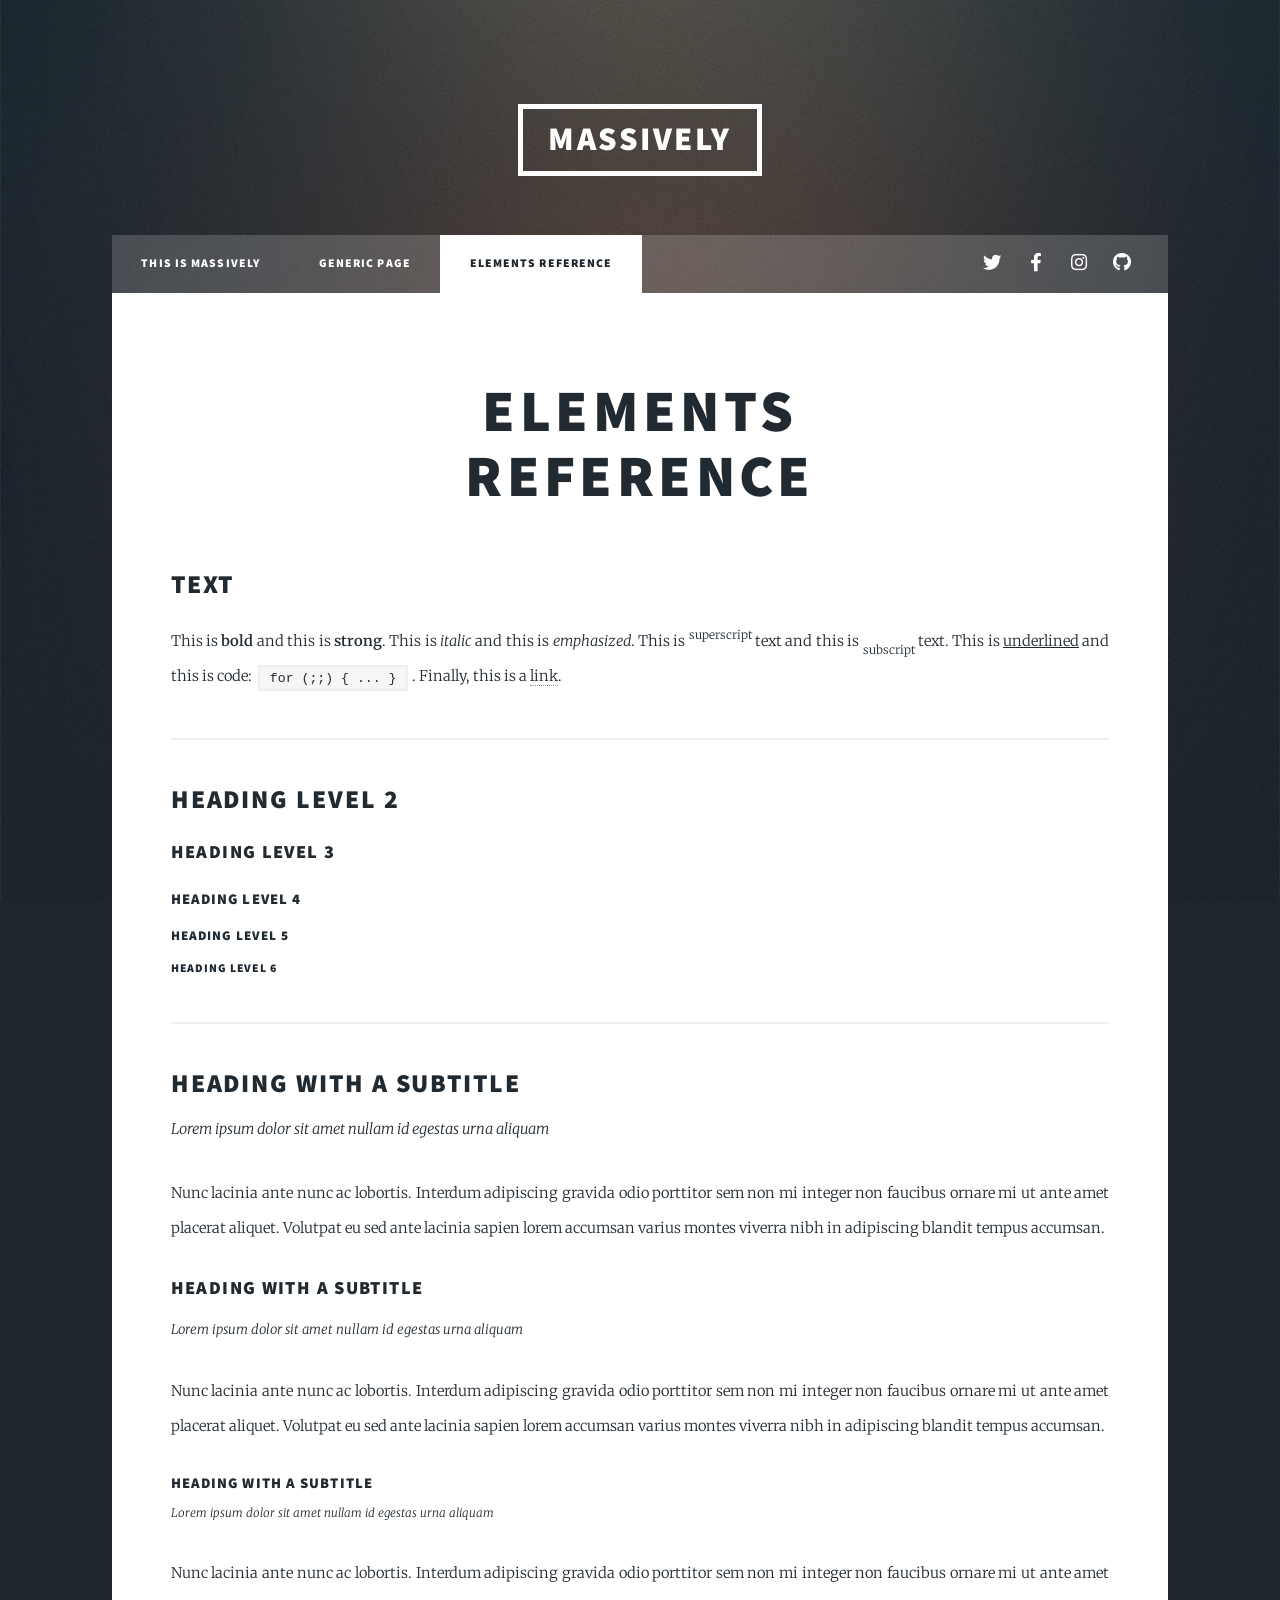
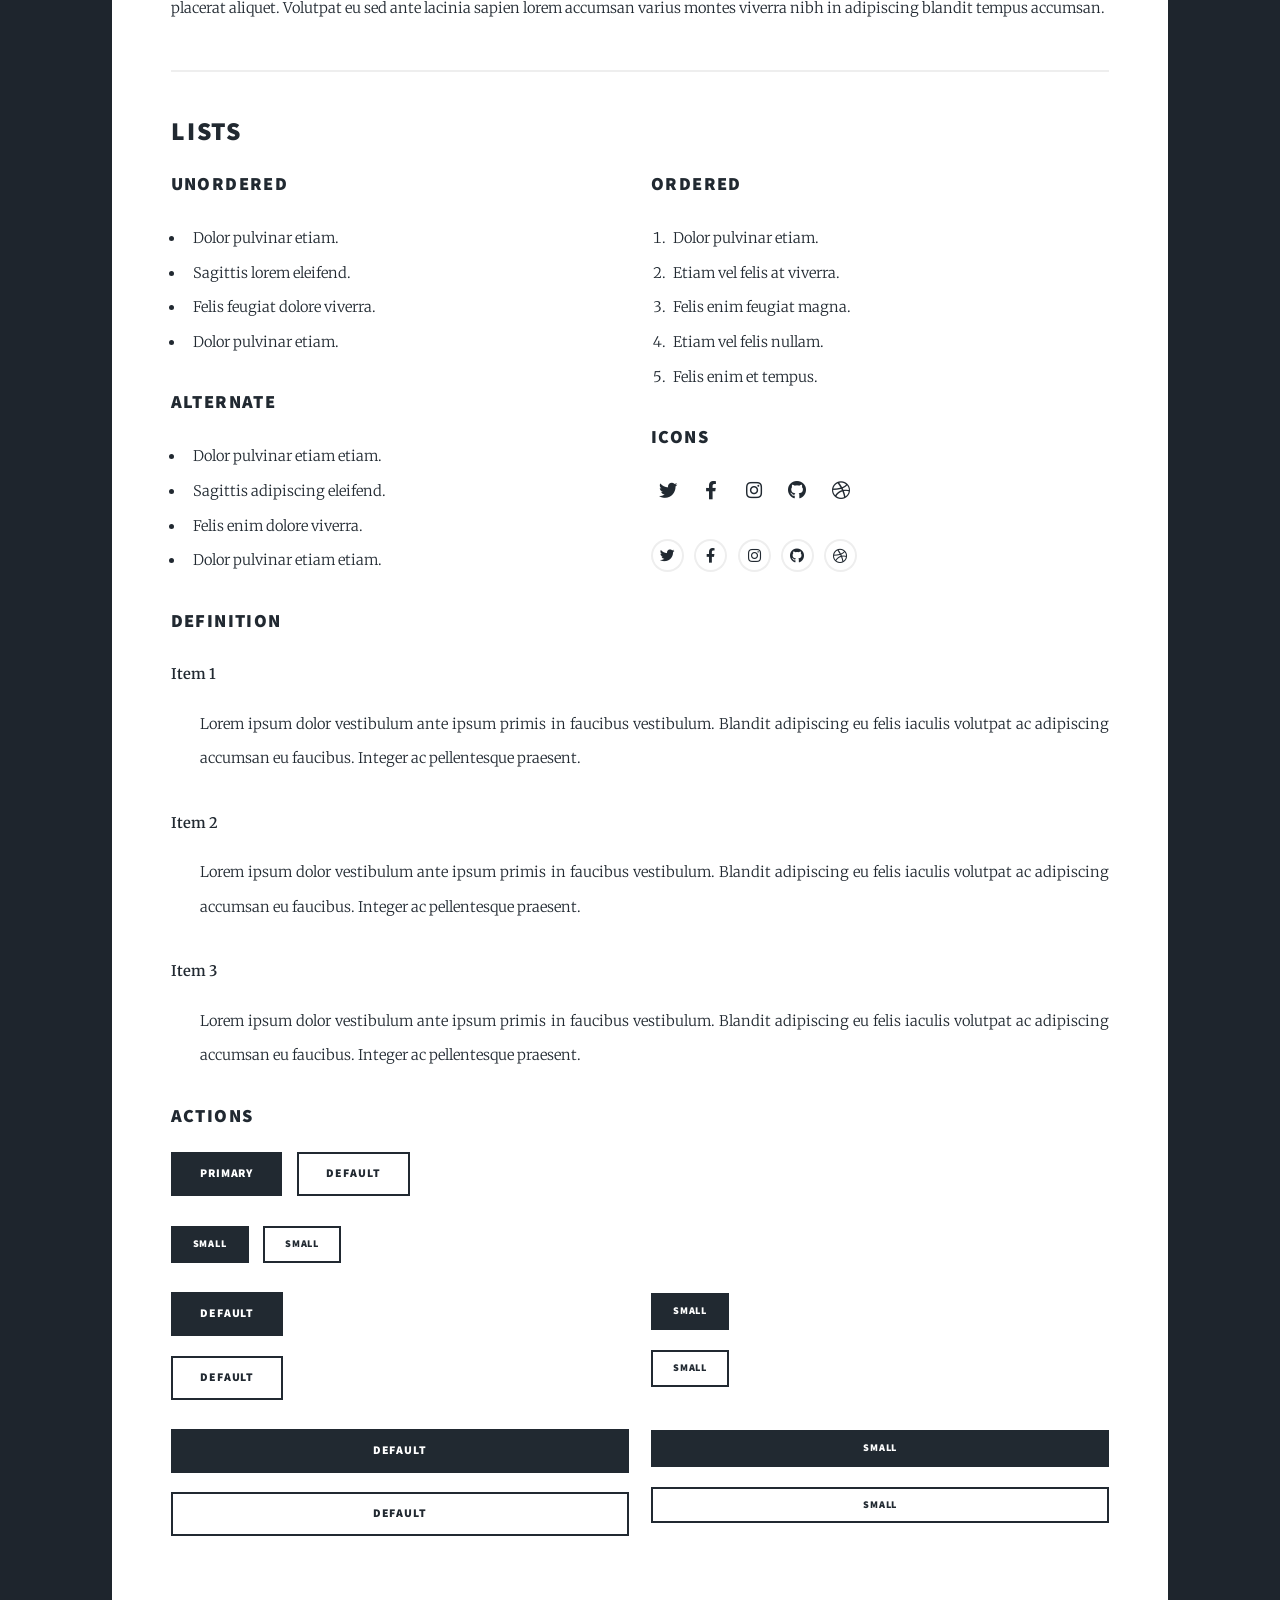
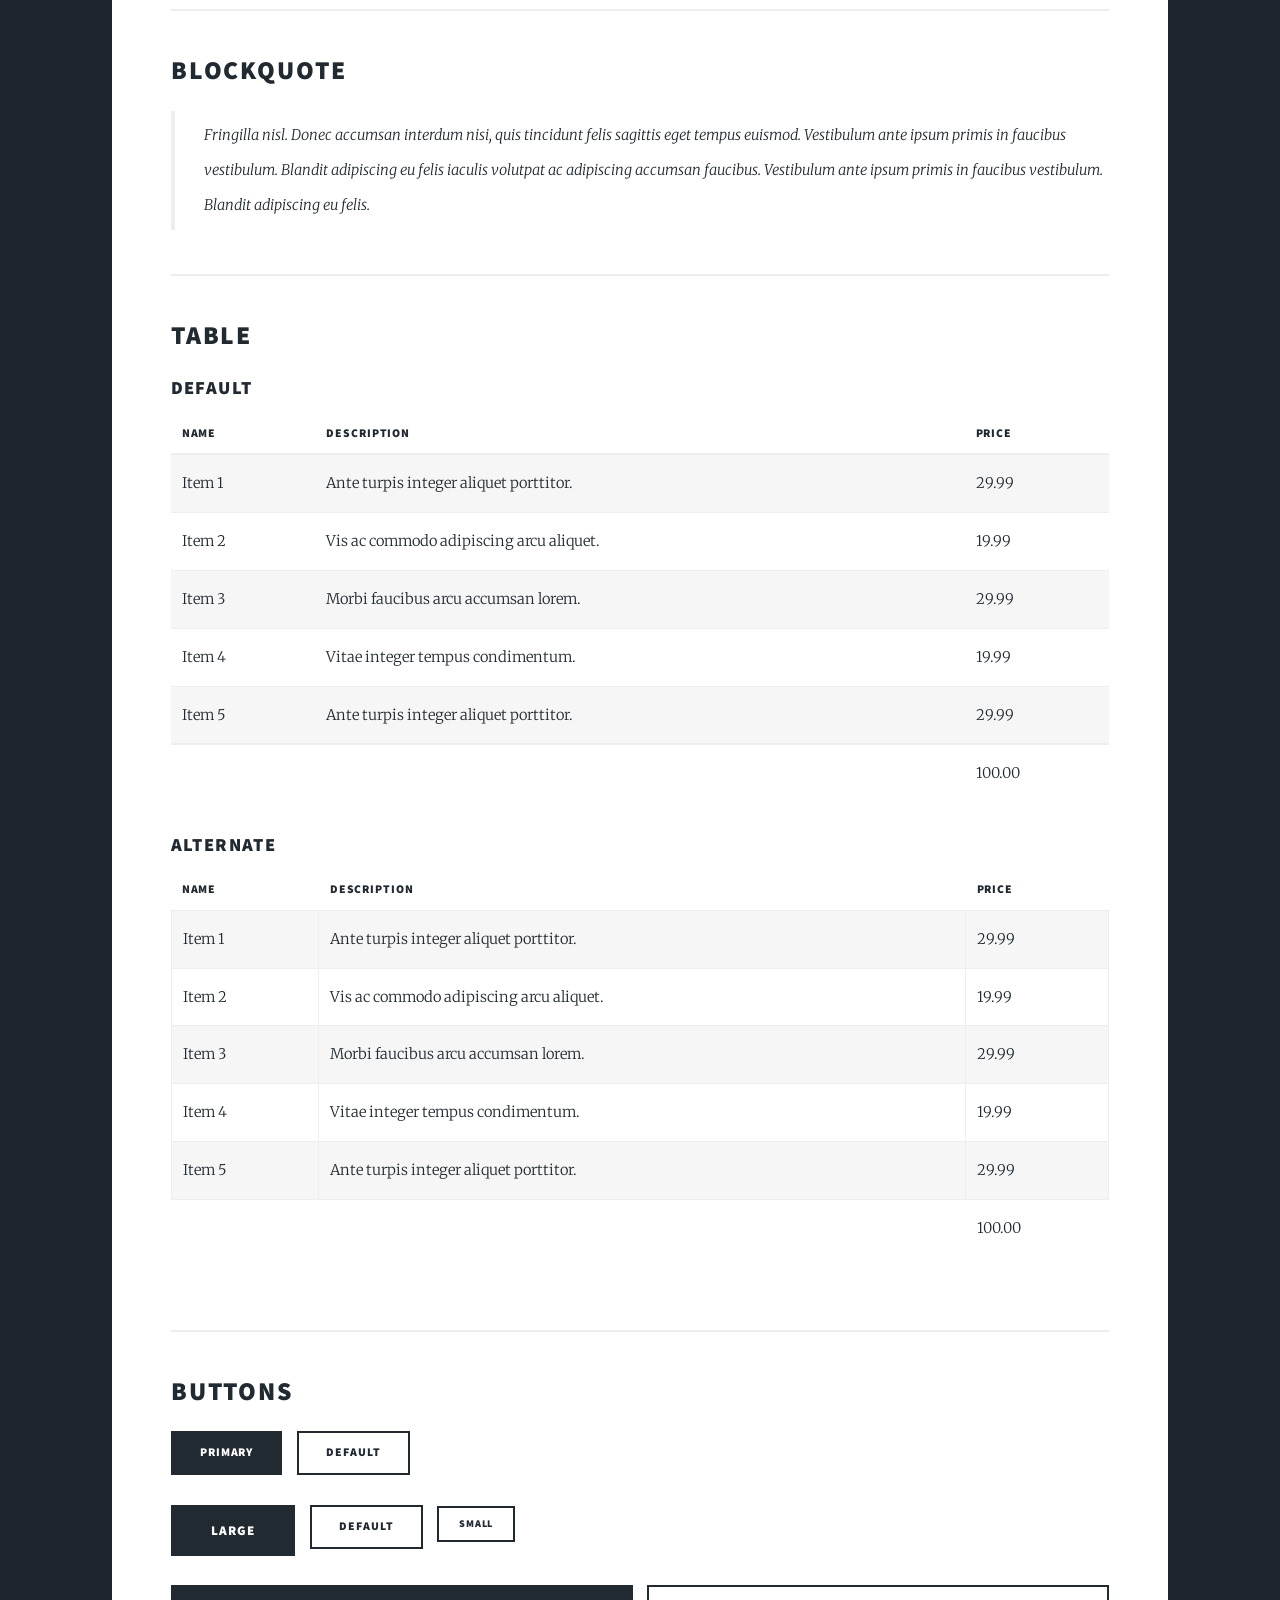
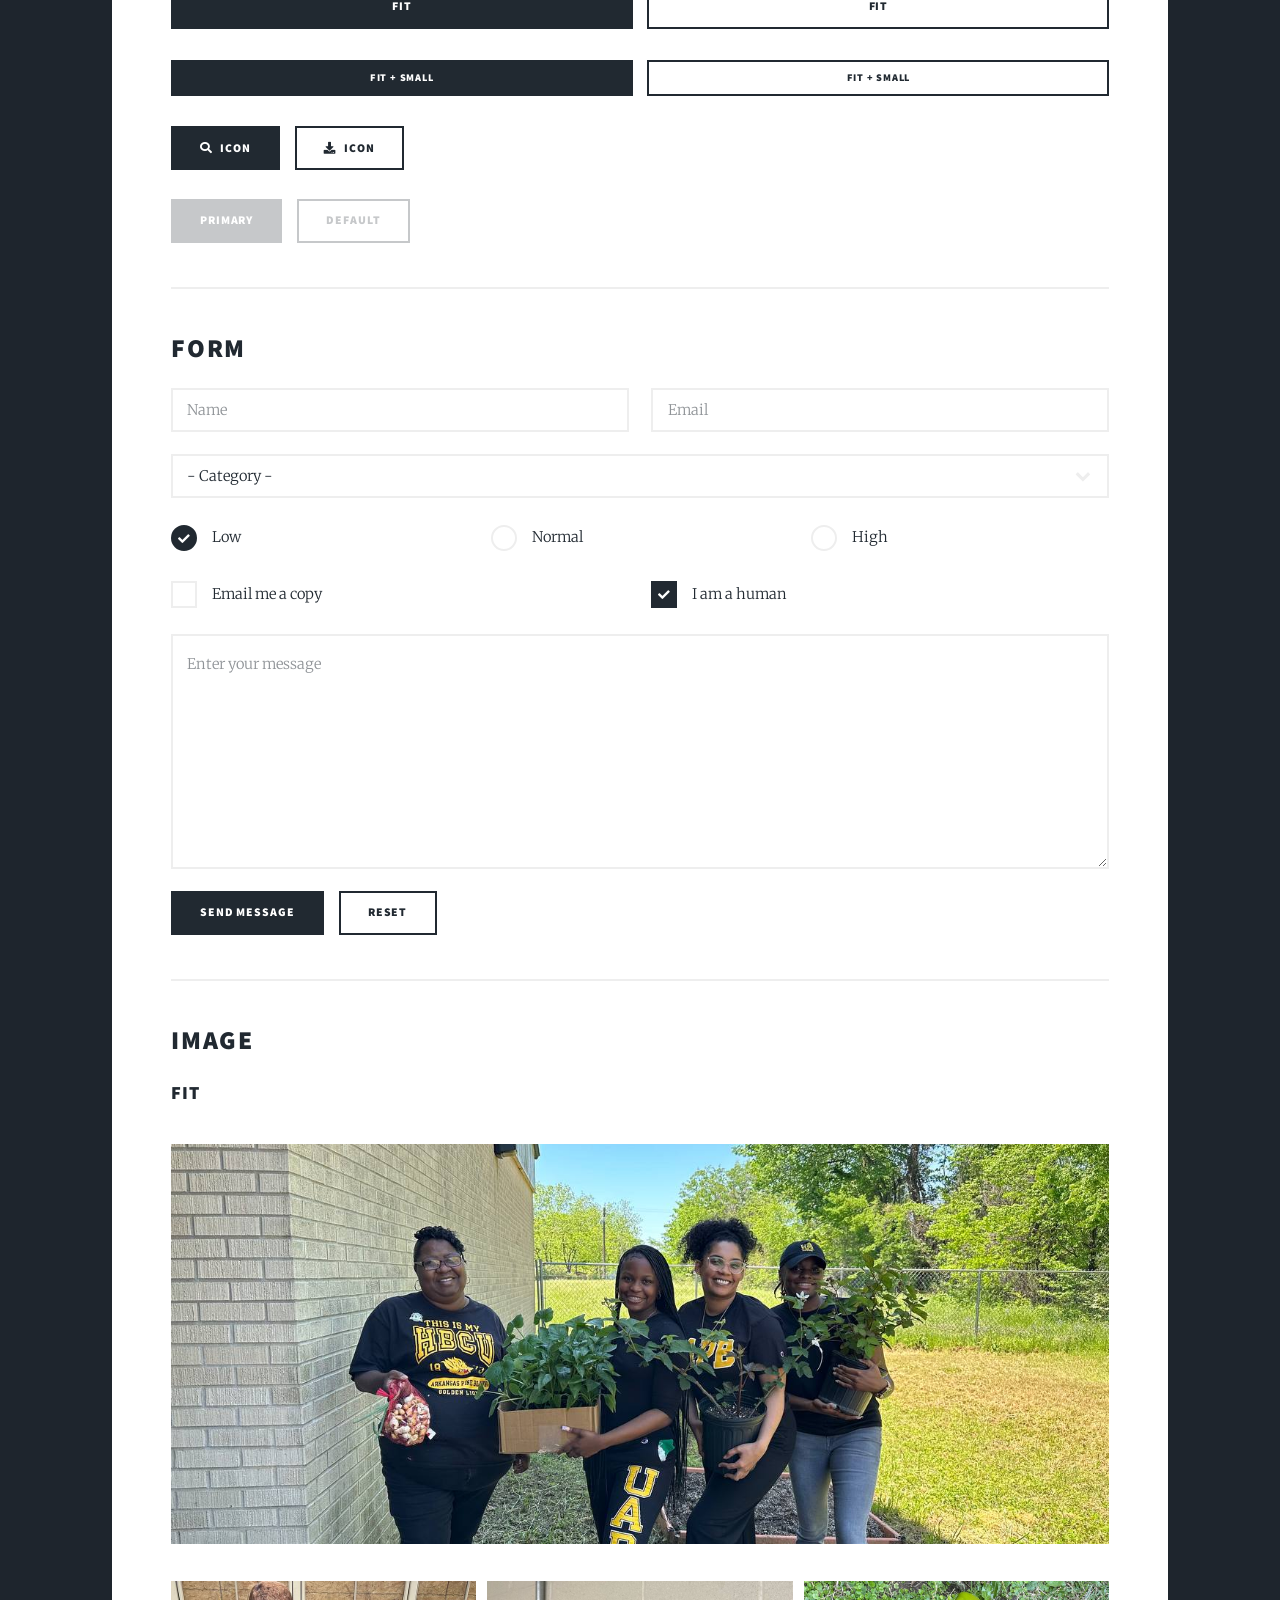
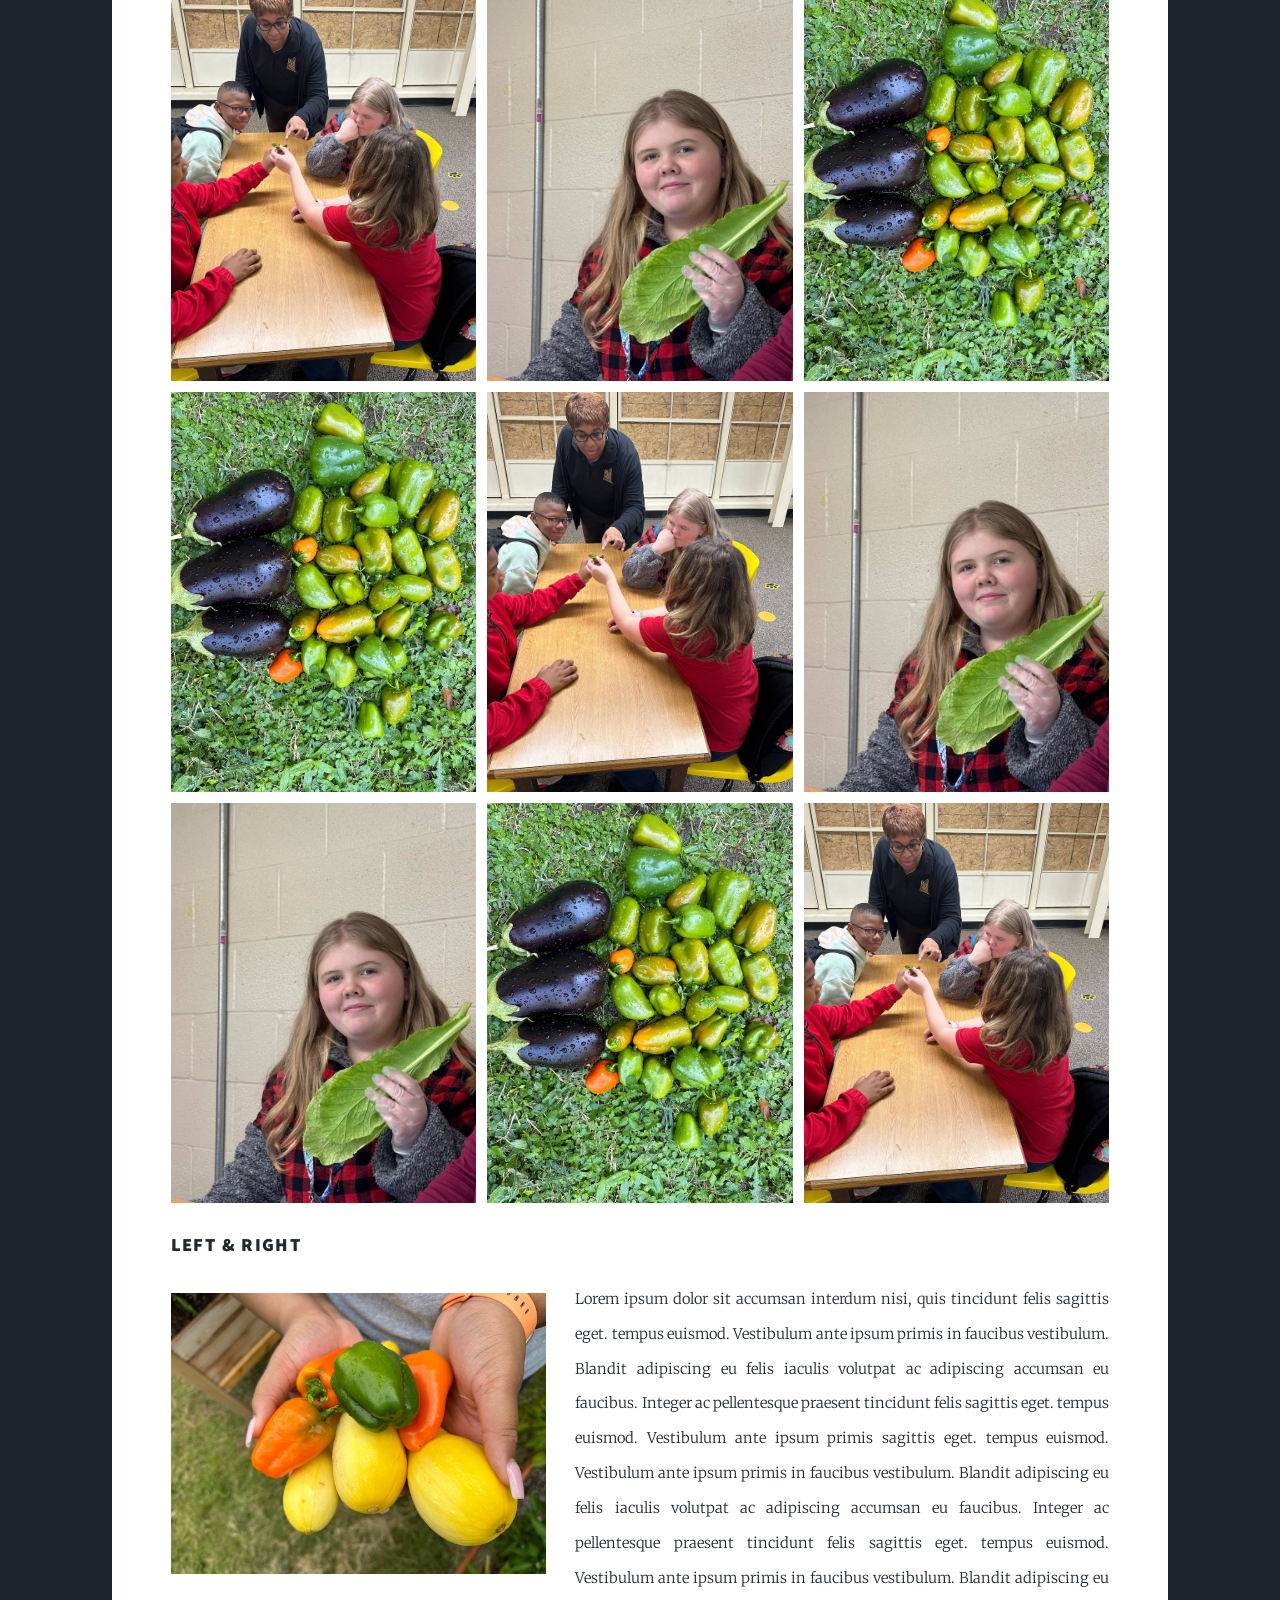
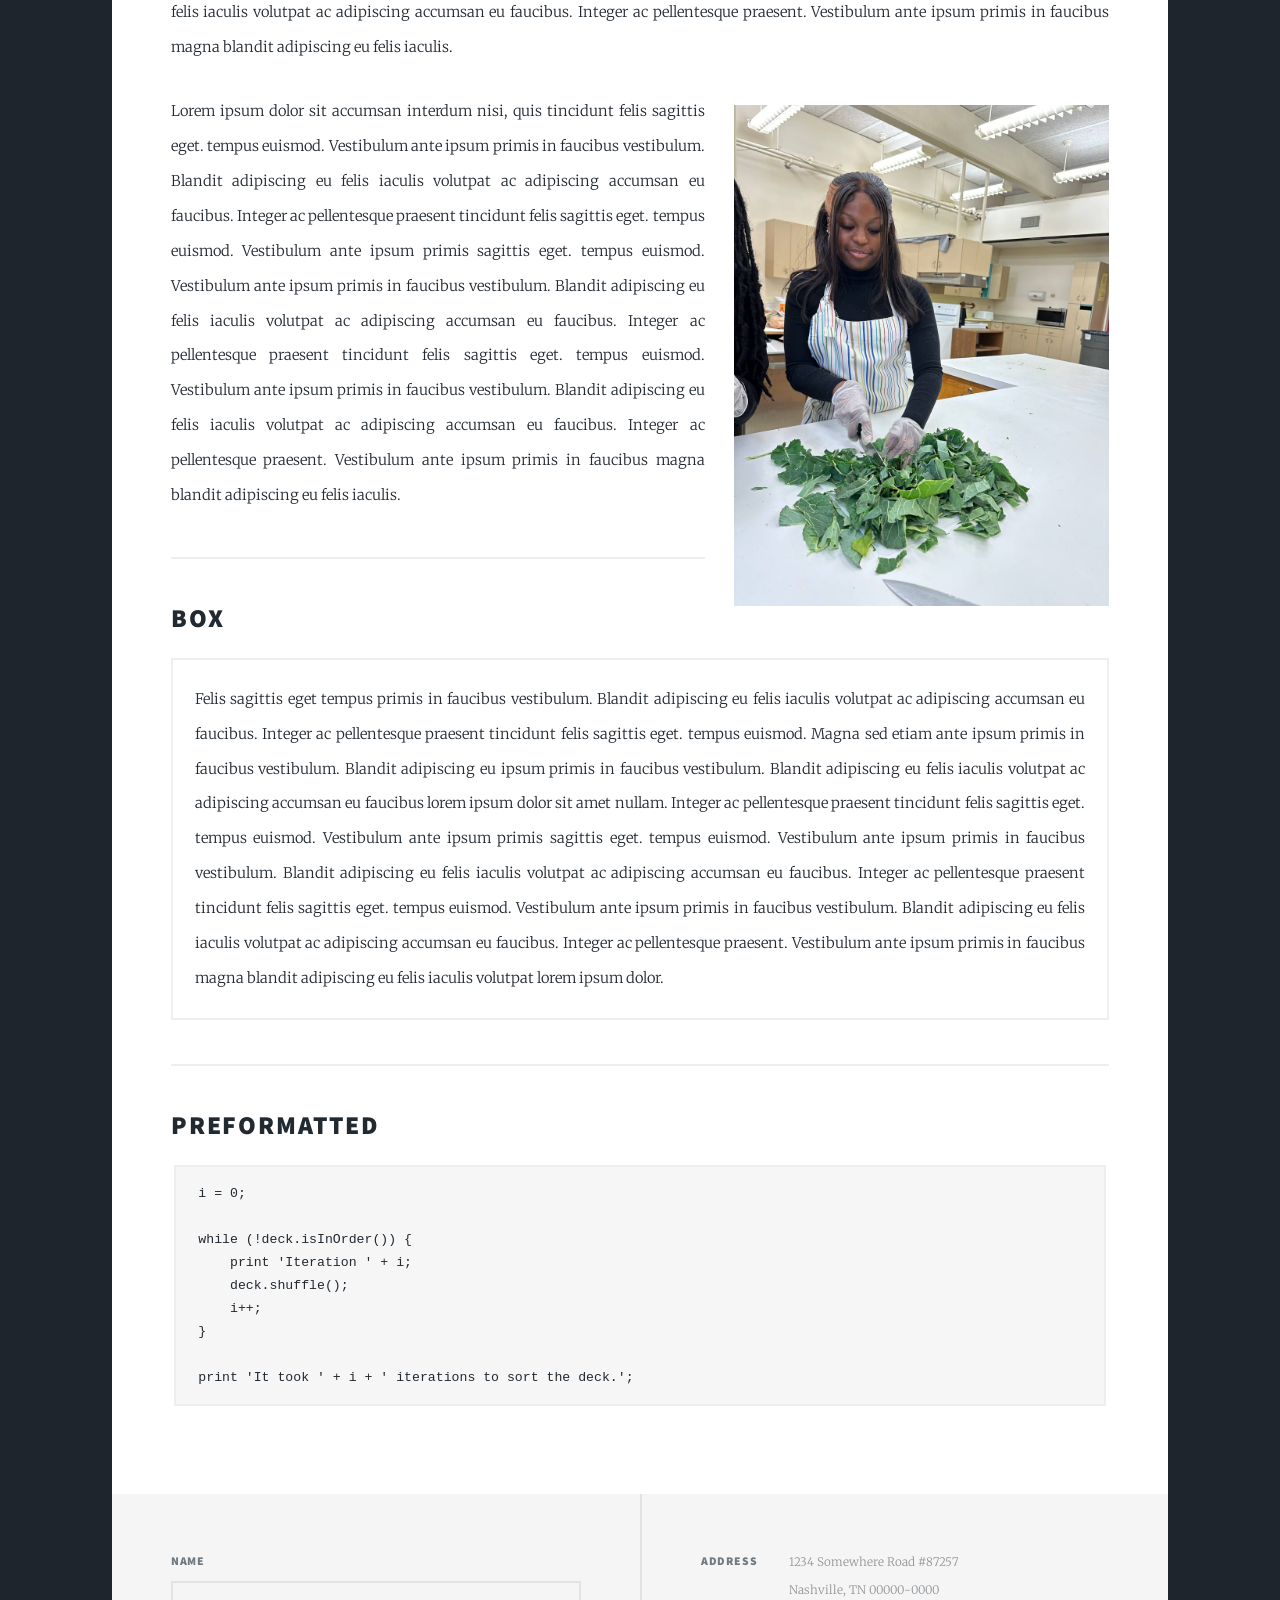
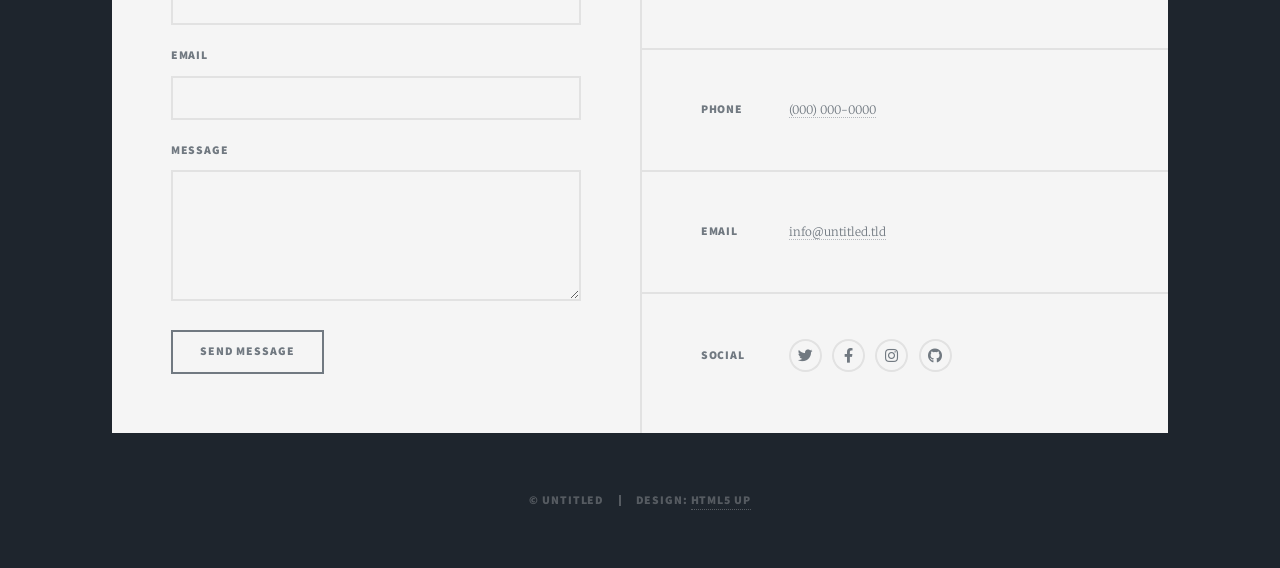
<file: elements.html>
<!DOCTYPE HTML>
<!--
	Massively by HTML5 UP
	html5up.net | @ajlkn
	Free for personal and commercial use under the CCA 3.0 license (html5up.net/license)
-->
<html>
	<head>
		<title>Elements Reference - Massively by HTML5 UP</title>
		<meta charset="utf-8" />
		<meta name="viewport" content="width=device-width, initial-scale=1, user-scalable=no" />
		<link rel="stylesheet" href="assets/css/main.css" />
		<noscript><link rel="stylesheet" href="assets/css/noscript.css" /></noscript>
	</head>
	<body class="is-preload">

		<!-- Wrapper -->
			<div id="wrapper">

				<!-- Header -->
					<header id="header">
						<a href="index.html" class="logo">Massively</a>
					</header>

				<!-- Nav -->
					<nav id="nav">
						<ul class="links">
							<li><a href="index.html">This is Massively</a></li>
							<li><a href="generic.html">Generic Page</a></li>
							<li class="active"><a href="elements.html">Elements Reference</a></li>
						</ul>
						<ul class="icons">
							<li><a href="#" class="icon brands fa-twitter"><span class="label">Twitter</span></a></li>
							<li><a href="#" class="icon brands fa-facebook-f"><span class="label">Facebook</span></a></li>
							<li><a href="#" class="icon brands fa-instagram"><span class="label">Instagram</span></a></li>
							<li><a href="#" class="icon brands fa-github"><span class="label">GitHub</span></a></li>
						</ul>
					</nav>

				<!-- Main -->
					<div id="main">

						<!-- Post -->
							<section class="post">
								<header class="major">
									<h1>Elements<br />
									Reference</h1>
								</header>

								<!-- Text stuff -->
									<h2>Text</h2>
									<p>This is <b>bold</b> and this is <strong>strong</strong>. This is <i>italic</i> and this is <em>emphasized</em>.
									This is <sup>superscript</sup> text and this is <sub>subscript</sub> text.
									This is <u>underlined</u> and this is code: <code>for (;;) { ... }</code>.
									Finally, this is a <a href="#">link</a>.</p>
									<hr />
									<h2>Heading Level 2</h2>
									<h3>Heading Level 3</h3>
									<h4>Heading Level 4</h4>
									<h5>Heading Level 5</h5>
									<h6>Heading Level 6</h6>
									<hr />
									<header>
										<h2>Heading with a Subtitle</h2>
										<p>Lorem ipsum dolor sit amet nullam id egestas urna aliquam</p>
									</header>
									<p>Nunc lacinia ante nunc ac lobortis. Interdum adipiscing gravida odio porttitor sem non mi integer non faucibus ornare mi ut ante amet placerat aliquet. Volutpat eu sed ante lacinia sapien lorem accumsan varius montes viverra nibh in adipiscing blandit tempus accumsan.</p>
									<header>
										<h3>Heading with a Subtitle</h3>
										<p>Lorem ipsum dolor sit amet nullam id egestas urna aliquam</p>
									</header>
									<p>Nunc lacinia ante nunc ac lobortis. Interdum adipiscing gravida odio porttitor sem non mi integer non faucibus ornare mi ut ante amet placerat aliquet. Volutpat eu sed ante lacinia sapien lorem accumsan varius montes viverra nibh in adipiscing blandit tempus accumsan.</p>
									<header>
										<h4>Heading with a Subtitle</h4>
										<p>Lorem ipsum dolor sit amet nullam id egestas urna aliquam</p>
									</header>
									<p>Nunc lacinia ante nunc ac lobortis. Interdum adipiscing gravida odio porttitor sem non mi integer non faucibus ornare mi ut ante amet placerat aliquet. Volutpat eu sed ante lacinia sapien lorem accumsan varius montes viverra nibh in adipiscing blandit tempus accumsan.</p>

									<hr />

								<!-- Lists -->
									<h2>Lists</h2>
									<div class="row">
										<div class="col-6 col-12-small">

											<h3>Unordered</h3>
											<ul>
												<li>Dolor pulvinar etiam.</li>
												<li>Sagittis lorem eleifend.</li>
												<li>Felis feugiat dolore viverra.</li>
												<li>Dolor pulvinar etiam.</li>
											</ul>

											<h3>Alternate</h3>
											<ul class="alt">
												<li>Dolor pulvinar etiam etiam.</li>
												<li>Sagittis adipiscing eleifend.</li>
												<li>Felis enim dolore viverra.</li>
												<li>Dolor pulvinar etiam etiam.</li>
											</ul>

										</div>
										<div class="col-6 col-12-small">

											<h3>Ordered</h3>
											<ol>
												<li>Dolor pulvinar etiam.</li>
												<li>Etiam vel felis at viverra.</li>
												<li>Felis enim feugiat magna.</li>
												<li>Etiam vel felis nullam.</li>
												<li>Felis enim et tempus.</li>
											</ol>

											<h3>Icons</h3>
											<ul class="icons">
												<li><a href="#" class="icon brands fa-twitter"><span class="label">Twitter</span></a></li>
												<li><a href="#" class="icon brands fa-facebook-f"><span class="label">Facebook</span></a></li>
												<li><a href="#" class="icon brands fa-instagram"><span class="label">Instagram</span></a></li>
												<li><a href="#" class="icon brands fa-github"><span class="label">Github</span></a></li>
												<li><a href="#" class="icon brands fa-dribbble"><span class="label">Dribbble</span></a></li>
											</ul>
											<ul class="icons alt">
												<li><a href="#" class="icon brands alt fa-twitter"><span class="label">Twitter</span></a></li>
												<li><a href="#" class="icon brands alt fa-facebook-f"><span class="label">Facebook</span></a></li>
												<li><a href="#" class="icon brands alt fa-instagram"><span class="label">Instagram</span></a></li>
												<li><a href="#" class="icon brands alt fa-github"><span class="label">Github</span></a></li>
												<li><a href="#" class="icon brands alt fa-dribbble"><span class="label">Dribbble</span></a></li>
											</ul>

										</div>
									</div>
									<h3>Definition</h3>
									<dl>
										<dt>Item 1</dt>
										<dd>
											<p>Lorem ipsum dolor vestibulum ante ipsum primis in faucibus vestibulum. Blandit adipiscing eu felis iaculis volutpat ac adipiscing accumsan eu faucibus. Integer ac pellentesque praesent.</p>
										</dd>
										<dt>Item 2</dt>
										<dd>
											<p>Lorem ipsum dolor vestibulum ante ipsum primis in faucibus vestibulum. Blandit adipiscing eu felis iaculis volutpat ac adipiscing accumsan eu faucibus. Integer ac pellentesque praesent.</p>
										</dd>
										<dt>Item 3</dt>
										<dd>
											<p>Lorem ipsum dolor vestibulum ante ipsum primis in faucibus vestibulum. Blandit adipiscing eu felis iaculis volutpat ac adipiscing accumsan eu faucibus. Integer ac pellentesque praesent.</p>
										</dd>
									</dl>

									<h3>Actions</h3>
									<ul class="actions">
										<li><a href="#" class="button primary">Primary</a></li>
										<li><a href="#" class="button">Default</a></li>
									</ul>
									<ul class="actions small">
										<li><a href="#" class="button primary small">Small</a></li>
										<li><a href="#" class="button small">Small</a></li>
									</ul>
									<div class="row">
										<div class="col-6 col-12-small">
											<ul class="actions stacked">
												<li><a href="#" class="button primary">Default</a></li>
												<li><a href="#" class="button">Default</a></li>
											</ul>
										</div>
										<div class="col-6 col-12-small">
											<ul class="actions stacked">
												<li><a href="#" class="button primary small">Small</a></li>
												<li><a href="#" class="button small">Small</a></li>
											</ul>
										</div>
									</div>
									<div class="row">
										<div class="col-6 col-12-small">
											<ul class="actions stacked">
												<li><a href="#" class="button primary fit">Default</a></li>
												<li><a href="#" class="button fit">Default</a></li>
											</ul>
										</div>
										<div class="col-6 col-12-small">
											<ul class="actions stacked">
												<li><a href="#" class="button primary small fit">Small</a></li>
												<li><a href="#" class="button small fit">Small</a></li>
											</ul>
										</div>
									</div>

									<hr />

								<!-- Blockquote -->
									<h2>Blockquote</h2>
									<blockquote>Fringilla nisl. Donec accumsan interdum nisi, quis tincidunt felis sagittis eget tempus euismod. Vestibulum ante ipsum primis in faucibus vestibulum. Blandit adipiscing eu felis iaculis volutpat ac adipiscing accumsan faucibus. Vestibulum ante ipsum primis in faucibus vestibulum. Blandit adipiscing eu felis.</blockquote>

									<hr />

								<!-- Table -->
									<h2>Table</h2>

									<h3>Default</h3>
									<div class="table-wrapper">
										<table>
											<thead>
												<tr>
													<th>Name</th>
													<th>Description</th>
													<th>Price</th>
												</tr>
											</thead>
											<tbody>
												<tr>
													<td>Item 1</td>
													<td>Ante turpis integer aliquet porttitor.</td>
													<td>29.99</td>
												</tr>
												<tr>
													<td>Item 2</td>
													<td>Vis ac commodo adipiscing arcu aliquet.</td>
													<td>19.99</td>
												</tr>
												<tr>
													<td>Item 3</td>
													<td> Morbi faucibus arcu accumsan lorem.</td>
													<td>29.99</td>
												</tr>
												<tr>
													<td>Item 4</td>
													<td>Vitae integer tempus condimentum.</td>
													<td>19.99</td>
												</tr>
												<tr>
													<td>Item 5</td>
													<td>Ante turpis integer aliquet porttitor.</td>
													<td>29.99</td>
												</tr>
											</tbody>
											<tfoot>
												<tr>
													<td colspan="2"></td>
													<td>100.00</td>
												</tr>
											</tfoot>
										</table>
									</div>

									<h3>Alternate</h3>
									<div class="table-wrapper">
										<table class="alt">
											<thead>
												<tr>
													<th>Name</th>
													<th>Description</th>
													<th>Price</th>
												</tr>
											</thead>
											<tbody>
												<tr>
													<td>Item 1</td>
													<td>Ante turpis integer aliquet porttitor.</td>
													<td>29.99</td>
												</tr>
												<tr>
													<td>Item 2</td>
													<td>Vis ac commodo adipiscing arcu aliquet.</td>
													<td>19.99</td>
												</tr>
												<tr>
													<td>Item 3</td>
													<td> Morbi faucibus arcu accumsan lorem.</td>
													<td>29.99</td>
												</tr>
												<tr>
													<td>Item 4</td>
													<td>Vitae integer tempus condimentum.</td>
													<td>19.99</td>
												</tr>
												<tr>
													<td>Item 5</td>
													<td>Ante turpis integer aliquet porttitor.</td>
													<td>29.99</td>
												</tr>
											</tbody>
											<tfoot>
												<tr>
													<td colspan="2"></td>
													<td>100.00</td>
												</tr>
											</tfoot>
										</table>
									</div>

									<hr />

								<!-- Buttons -->
									<h2>Buttons</h2>
									<ul class="actions">
										<li><a href="#" class="button primary">Primary</a></li>
										<li><a href="#" class="button">Default</a></li>
									</ul>
									<ul class="actions">
										<li><a href="#" class="button primary large">Large</a></li>
										<li><a href="#" class="button">Default</a></li>
										<li><a href="#" class="button small">Small</a></li>
									</ul>
									<ul class="actions fit">
										<li><a href="#" class="button primary fit">Fit</a></li>
										<li><a href="#" class="button fit">Fit</a></li>
									</ul>
									<ul class="actions fit small">
										<li><a href="#" class="button primary fit small">Fit + Small</a></li>
										<li><a href="#" class="button fit small">Fit + Small</a></li>
									</ul>
									<ul class="actions">
										<li><a href="#" class="button primary icon solid fa-search">Icon</a></li>
										<li><a href="#" class="button icon solid fa-download">Icon</a></li>
									</ul>
									<ul class="actions">
										<li><span class="button primary disabled">Primary</span></li>
										<li><span class="button disabled">Default</span></li>
									</ul>

									<hr />

								<!-- Form -->
									<h2>Form</h2>

									<form method="post" action="#">
										<div class="row gtr-uniform">
											<div class="col-6 col-12-xsmall">
												<input type="text" name="demo-name" id="demo-name" value="" placeholder="Name" />
											</div>
											<div class="col-6 col-12-xsmall">
												<input type="email" name="demo-email" id="demo-email" value="" placeholder="Email" />
											</div>
											<!-- Break -->
											<div class="col-12">
												<select name="demo-category" id="demo-category">
													<option value="">- Category -</option>
													<option value="1">Manufacturing</option>
													<option value="1">Shipping</option>
													<option value="1">Administration</option>
													<option value="1">Human Resources</option>
												</select>
											</div>
											<!-- Break -->
											<div class="col-4 col-12-small">
												<input type="radio" id="demo-priority-low" name="demo-priority" checked>
												<label for="demo-priority-low">Low</label>
											</div>
											<div class="col-4 col-12-small">
												<input type="radio" id="demo-priority-normal" name="demo-priority">
												<label for="demo-priority-normal">Normal</label>
											</div>
											<div class="col-4 col-12-small">
												<input type="radio" id="demo-priority-high" name="demo-priority">
												<label for="demo-priority-high">High</label>
											</div>
											<!-- Break -->
											<div class="col-6 col-12-small">
												<input type="checkbox" id="demo-copy" name="demo-copy">
												<label for="demo-copy">Email me a copy</label>
											</div>
											<div class="col-6 col-12-small">
												<input type="checkbox" id="demo-human" name="demo-human" checked>
												<label for="demo-human">I am a human</label>
											</div>
											<!-- Break -->
											<div class="col-12">
												<textarea name="demo-message" id="demo-message" placeholder="Enter your message" rows="6"></textarea>
											</div>
											<!-- Break -->
											<div class="col-12">
												<ul class="actions">
													<li><input type="submit" value="Send Message" class="primary" /></li>
													<li><input type="reset" value="Reset" /></li>
												</ul>
											</div>
										</div>
									</form>

									<hr />

								<!-- Image -->
									<h2>Image</h2>

									<h3>Fit</h3>
									<span class="image fit"><img src="images/pic01.jpg" alt="" /></span>
									<div class="box alt">
										<div class="row gtr-50 gtr-uniform">
											<div class="col-4"><span class="image fit"><img src="images/pic02.jpg" alt="" /></span></div>
											<div class="col-4"><span class="image fit"><img src="images/pic03.jpg" alt="" /></span></div>
											<div class="col-4"><span class="image fit"><img src="images/pic04.jpg" alt="" /></span></div>
											<!-- Break -->
											<div class="col-4"><span class="image fit"><img src="images/pic04.jpg" alt="" /></span></div>
											<div class="col-4"><span class="image fit"><img src="images/pic02.jpg" alt="" /></span></div>
											<div class="col-4"><span class="image fit"><img src="images/pic03.jpg" alt="" /></span></div>
											<!-- Break -->
											<div class="col-4"><span class="image fit"><img src="images/pic03.jpg" alt="" /></span></div>
											<div class="col-4"><span class="image fit"><img src="images/pic04.jpg" alt="" /></span></div>
											<div class="col-4"><span class="image fit"><img src="images/pic02.jpg" alt="" /></span></div>
										</div>
									</div>

									<h3>Left &amp; Right</h3>
									<p><span class="image left"><img src="images/pic08.jpg" alt="" /></span>Lorem ipsum dolor sit accumsan interdum nisi, quis tincidunt felis sagittis eget. tempus euismod. Vestibulum ante ipsum primis in faucibus vestibulum. Blandit adipiscing eu felis iaculis volutpat ac adipiscing accumsan eu faucibus. Integer ac pellentesque praesent tincidunt felis sagittis eget. tempus euismod. Vestibulum ante ipsum primis sagittis eget. tempus euismod. Vestibulum ante ipsum primis in faucibus vestibulum. Blandit adipiscing eu felis iaculis volutpat ac adipiscing accumsan eu faucibus. Integer ac pellentesque praesent tincidunt felis sagittis eget. tempus euismod. Vestibulum ante ipsum primis in faucibus vestibulum. Blandit adipiscing eu felis iaculis volutpat ac adipiscing accumsan eu faucibus. Integer ac pellentesque praesent. Vestibulum ante ipsum primis in faucibus magna blandit adipiscing eu felis iaculis.</p>
									<p><span class="image right"><img src="images/pic09.jpg" alt="" /></span>Lorem ipsum dolor sit accumsan interdum nisi, quis tincidunt felis sagittis eget. tempus euismod. Vestibulum ante ipsum primis in faucibus vestibulum. Blandit adipiscing eu felis iaculis volutpat ac adipiscing accumsan eu faucibus. Integer ac pellentesque praesent tincidunt felis sagittis eget. tempus euismod. Vestibulum ante ipsum primis sagittis eget. tempus euismod. Vestibulum ante ipsum primis in faucibus vestibulum. Blandit adipiscing eu felis iaculis volutpat ac adipiscing accumsan eu faucibus. Integer ac pellentesque praesent tincidunt felis sagittis eget. tempus euismod. Vestibulum ante ipsum primis in faucibus vestibulum. Blandit adipiscing eu felis iaculis volutpat ac adipiscing accumsan eu faucibus. Integer ac pellentesque praesent. Vestibulum ante ipsum primis in faucibus magna blandit adipiscing eu felis iaculis.</p>

									<hr />

								<!-- Box -->
									<h2>Box</h2>
									<div class="box">
										<p>Felis sagittis eget tempus primis in faucibus vestibulum. Blandit adipiscing eu felis iaculis volutpat ac adipiscing accumsan eu faucibus. Integer ac pellentesque praesent tincidunt felis sagittis eget. tempus euismod. Magna sed etiam ante ipsum primis in faucibus vestibulum. Blandit adipiscing eu ipsum primis in faucibus vestibulum. Blandit adipiscing eu felis iaculis volutpat ac adipiscing accumsan eu faucibus lorem ipsum dolor sit amet nullam. Integer ac pellentesque praesent tincidunt felis sagittis eget. tempus euismod. Vestibulum ante ipsum primis sagittis eget. tempus euismod. Vestibulum ante ipsum primis in faucibus vestibulum. Blandit adipiscing eu felis iaculis volutpat ac adipiscing accumsan eu faucibus. Integer ac pellentesque praesent tincidunt felis sagittis eget. tempus euismod. Vestibulum ante ipsum primis in faucibus vestibulum. Blandit adipiscing eu felis iaculis volutpat ac adipiscing accumsan eu faucibus. Integer ac pellentesque praesent. Vestibulum ante ipsum primis in faucibus magna blandit adipiscing eu felis iaculis volutpat lorem ipsum dolor.</p>
									</div>

									<hr />

								<!-- Preformatted Code -->
									<h2>Preformatted</h2>
									<pre><code>i = 0;

while (!deck.isInOrder()) {
    print 'Iteration ' + i;
    deck.shuffle();
    i++;
}

print 'It took ' + i + ' iterations to sort the deck.';
</code></pre>

							</section>

					</div>

				<!-- Footer -->
					<footer id="footer">
						<section>
							<form method="post" action="#">
								<div class="fields">
									<div class="field">
										<label for="name">Name</label>
										<input type="text" name="name" id="name" />
									</div>
									<div class="field">
										<label for="email">Email</label>
										<input type="text" name="email" id="email" />
									</div>
									<div class="field">
										<label for="message">Message</label>
										<textarea name="message" id="message" rows="3"></textarea>
									</div>
								</div>
								<ul class="actions">
									<li><input type="submit" value="Send Message" /></li>
								</ul>
							</form>
						</section>
						<section class="split contact">
							<section class="alt">
								<h3>Address</h3>
								<p>1234 Somewhere Road #87257<br />
								Nashville, TN 00000-0000</p>
							</section>
							<section>
								<h3>Phone</h3>
								<p><a href="#">(000) 000-0000</a></p>
							</section>
							<section>
								<h3>Email</h3>
								<p><a href="#">info@untitled.tld</a></p>
							</section>
							<section>
								<h3>Social</h3>
								<ul class="icons alt">
									<li><a href="#" class="icon brands alt fa-twitter"><span class="label">Twitter</span></a></li>
									<li><a href="#" class="icon brands alt fa-facebook-f"><span class="label">Facebook</span></a></li>
									<li><a href="#" class="icon brands alt fa-instagram"><span class="label">Instagram</span></a></li>
									<li><a href="#" class="icon brands alt fa-github"><span class="label">GitHub</span></a></li>
								</ul>
							</section>
						</section>
					</footer>

				<!-- Copyright -->
					<div id="copyright">
						<ul><li>&copy; Untitled</li><li>Design: <a href="https://html5up.net">HTML5 UP</a></li></ul>
					</div>

			</div>

		<!-- Scripts -->
			<script src="assets/js/jquery.min.js"></script>
			<script src="assets/js/jquery.scrollex.min.js"></script>
			<script src="assets/js/jquery.scrolly.min.js"></script>
			<script src="assets/js/browser.min.js"></script>
			<script src="assets/js/breakpoints.min.js"></script>
			<script src="assets/js/util.js"></script>
			<script src="assets/js/main.js"></script>

	</body>
</html>
</file>
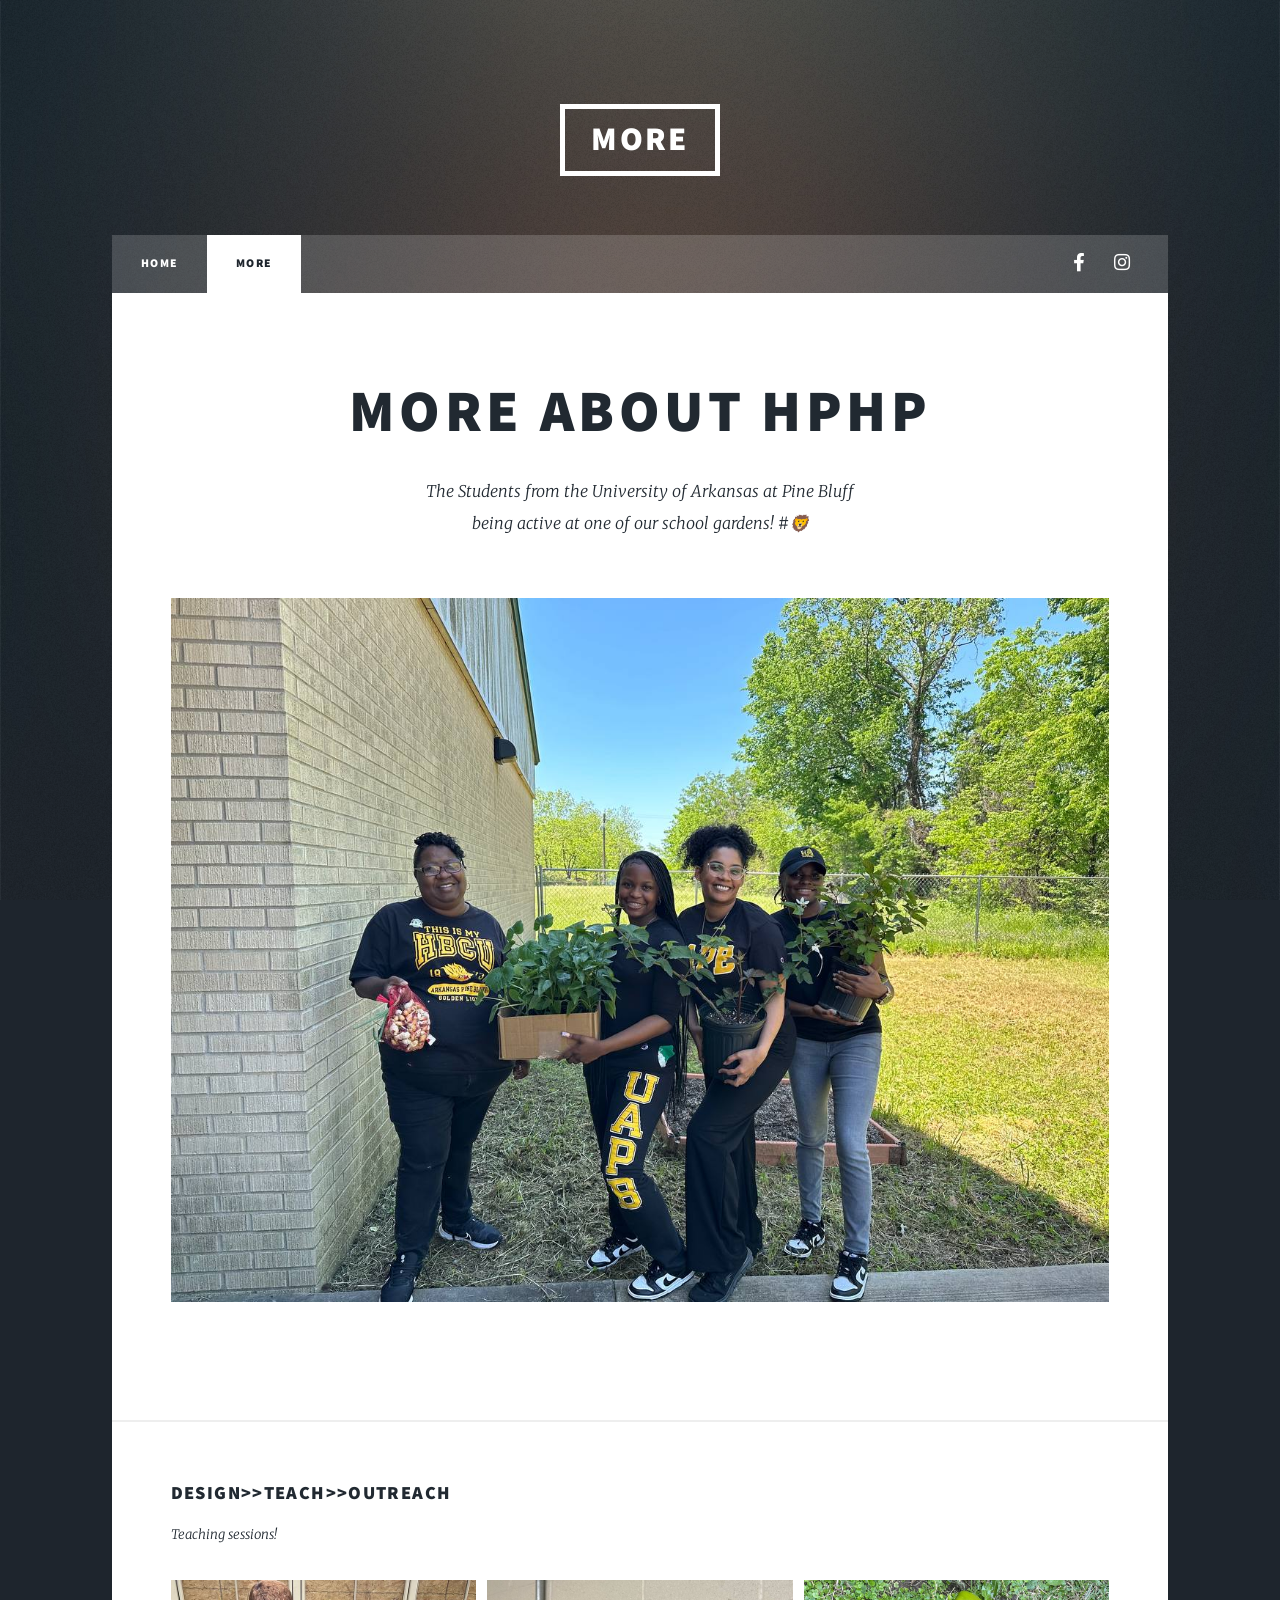
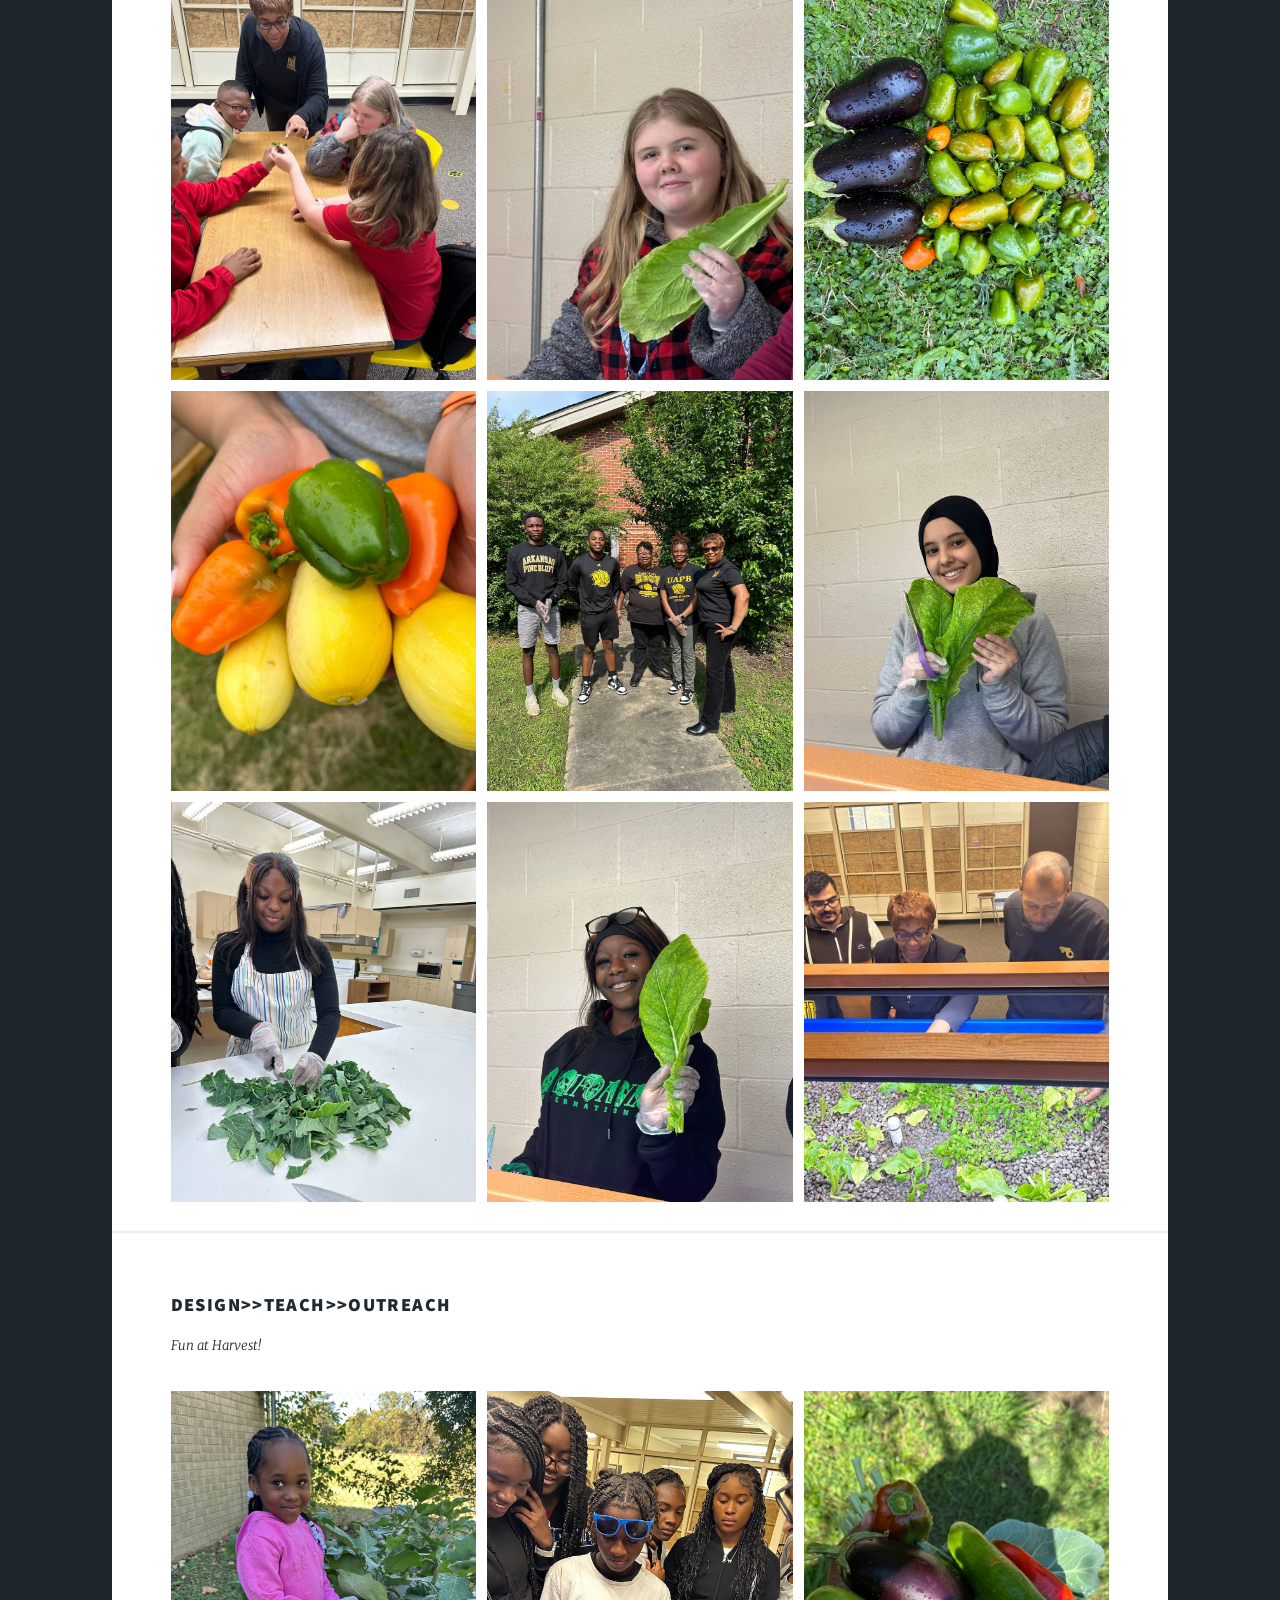
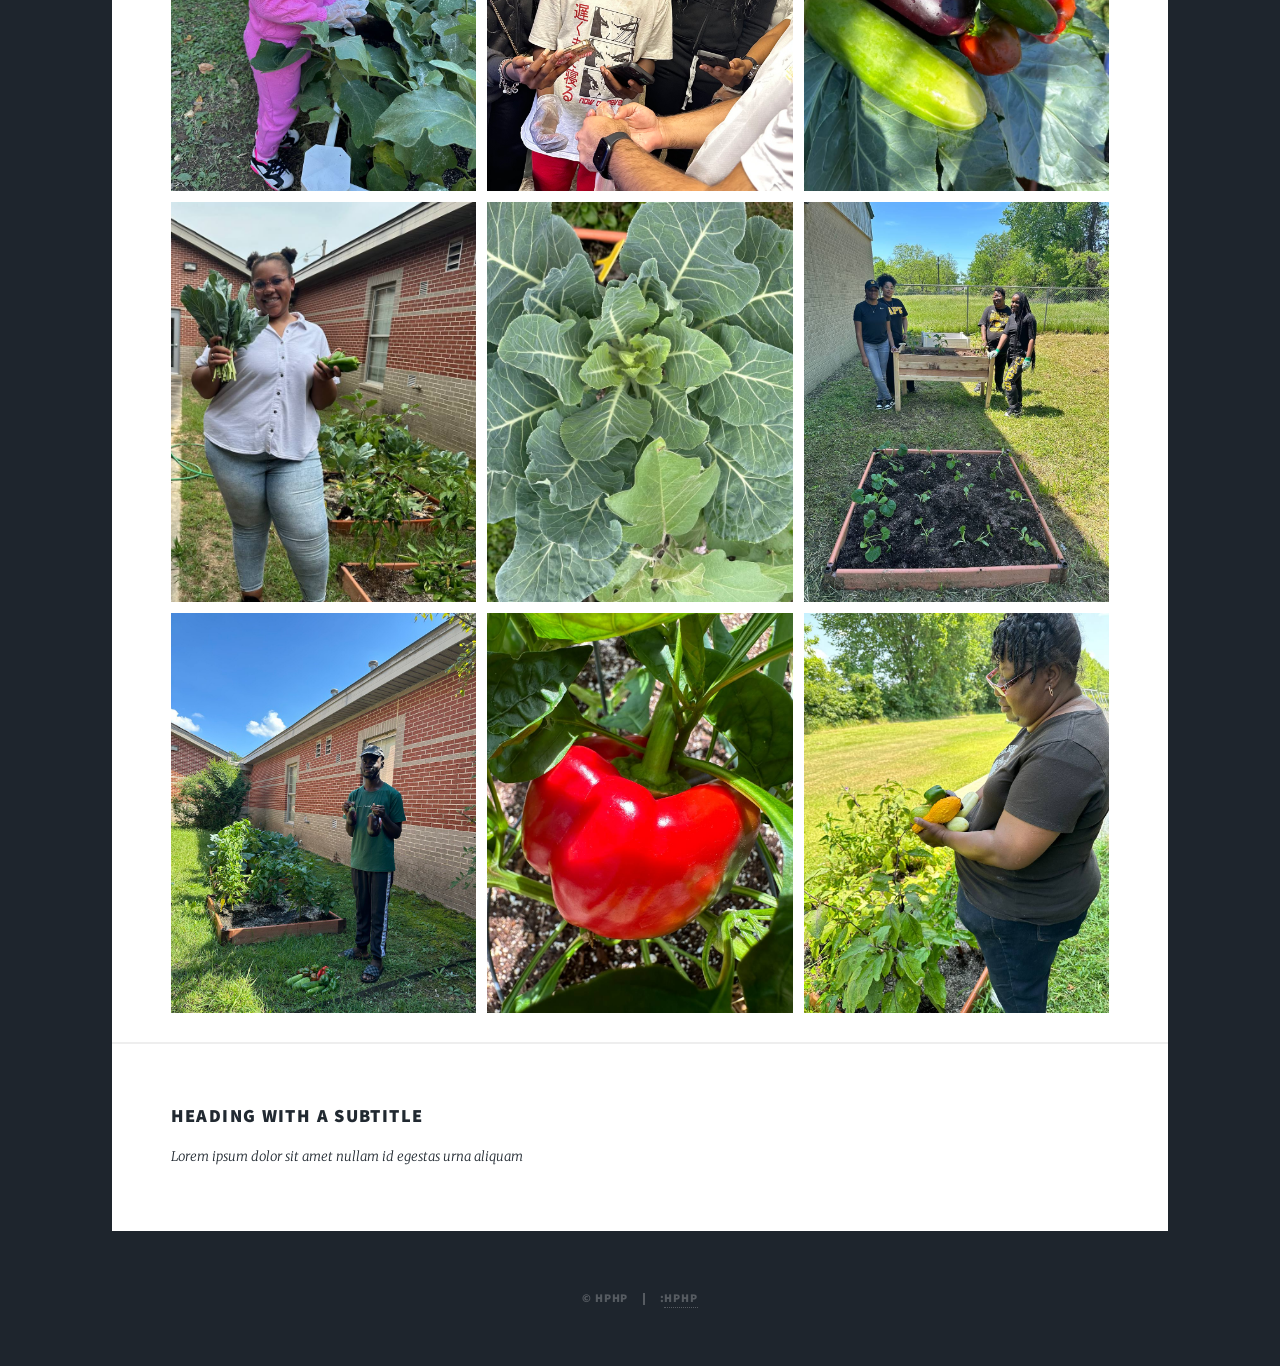
<file: generic.html>
<!DOCTYPE HTML>
<!--
	Massively by HTML5 UP
	html5up.net | @ajlkn
	Free for personal and commercial use under the CCA 3.0 license (html5up.net/license)
-->
<html>
	<head>
		<title>Generic Page - Massively by HTML5 UP</title>
		<meta charset="utf-8" />
		<meta name="viewport" content="width=device-width, initial-scale=1, user-scalable=no" />
		<link rel="stylesheet" href="assets/css/main.css" />
		<noscript><link rel="stylesheet" href="assets/css/noscript.css" /></noscript>
	</head>
	<body class="is-preload">

		<!-- Wrapper -->
			<div id="wrapper">

				<!-- Header -->
					<header id="header">
						<a href="index.html" class="logo">More</a>
					</header>

				<!-- Nav -->
					<nav id="nav">
						<ul class="links">
							<li><a href="index.html">Home</a></li>
							<li class="active"><a href="generic.html">More</a></li>
							<!-- <li><a href="elements.html">Elements Reference</a></li> -->
						</ul>
						<ul class="icons">
							<!-- <li><a href="#" class="icon brands fa-twitter"><span class="label">Twitter</span></a></li> -->
							<li><a href="#" class="icon brands fa-facebook-f"><span class="label">Facebook</span></a></li>
							<li><a href="#" class="icon brands fa-instagram"><span class="label">Instagram</span></a></li>
							<!-- <li><a href="#" class="icon brands fa-github"><span class="label">GitHub</span></a></li> -->
						</ul>
					</nav>

				<!-- Main -->
					<div id="main">

						<!-- Post -->
							<section class="post">
								<header class="major">
									<!-- <span class="date">April 25, 2017</span> -->
									<h1>More about HPHP</h1>
									<p>The Students from the University of Arkansas at Pine Bluff <br />
										being active at one of our school gardens!  #🦁</p>
								</header>
								<div class="image main"><img src="images/pic01.jpg" alt="" /></div>
								<!-- <p>Donec eget ex magna. Interdum et malesuada fames ac ante ipsum primis in faucibus. Pellentesque venenatis dolor imperdiet dolor mattis sagittis. Praesent rutrum sem diam, vitae egestas enim auctor sit amet. Pellentesque leo mauris, consectetur id.</p> -->
								<!-- <p>Lorem ipsum dolor sit amet, consectetur adipiscing elit. Duis dapibus rutrum facilisis. Class aptent taciti sociosqu ad litora torquent per conubia nostra, per inceptos himenaeos. Etiam tristique libero eu nibh porttitor fermentum. Nullam venenatis erat id vehicula viverra. Nunc ultrices eros ut ultricies condimentum. Mauris risus lacus, blandit sit amet venenatis non, bibendum vitae dolor. Nunc lorem mauris, fringilla in aliquam at, euismod in lectus. Pellentesque habitant morbi tristique senectus et netus et malesuada fames ac turpis egestas. In non lorem sit amet elit placerat maximus. Pellentesque aliquam maximus risus. Donec eget ex magna. Interdum et malesuada fames ac ante ipsum primis in faucibus. Pellentesque venenatis dolor imperdiet dolor mattis sagittis. Praesent rutrum sem diam, vitae egestas enim auctor sit amet. Pellentesque leo mauris, consectetur id ipsum.</p> -->
							</section>

						<!-- Images -->
							<div class="box alt">
								<header>
									<h3>Design>>Teach>>Outreach</h3>
									<p>Teaching sessions!</p>
								</header>
								<div class="row gtr-50 gtr-uniform">
									<div class="col-4"><span class="image fit"><img src="images/pic02.jpg" alt="" /></span></div>
									<div class="col-4"><span class="image fit"><img src="images/pic03.jpg" alt="" /></span></div>
									<div class="col-4"><span class="image fit"><img src="images/pic04.jpg" alt="" /></span></div>
									<!-- Break -->
									<div class="col-4"><span class="image fit"><img src="images/pic08.jpg" alt="" /></span></div>
									<div class="col-4"><span class="image fit"><img src="images/pic05.jpg" alt="" /></span></div>
									<div class="col-4"><span class="image fit"><img src="images/pic07.jpg" alt="" /></span></div>
									<!-- Break -->
									<div class="col-4"><span class="image fit"><img src="images/pic09.jpg" alt="" /></span></div>
									<div class="col-4"><span class="image fit"><img src="images/pic10.jpg" alt="" /></span></div>
									<div class="col-4"><span class="image fit"><img src="images/pic11.jpg" alt="" /></span></div>
								</div>
							</div>

							<!-- <header>
								<h3>Heading with a Subtitle</h3>
								<p>Lorem ipsum dolor sit amet nullam id egestas urna aliquam</p>
							</header> -->

						<!-- Images -->
							<div class="box alt">
								<header>
									<h3>Design>>Teach>>Outreach</h3>
									<p>Fun at Harvest!</p>
								</header>
								<div class="row gtr-50 gtr-uniform">
									<div class="col-4"><span class="image fit"><img src="images/pic12.jpg" alt="" /></span></div>
									<div class="col-4"><span class="image fit"><img src="images/pic14.jpg" alt="" /></span></div>
									<div class="col-4"><span class="image fit"><img src="images/pic13.jpg" alt="" /></span></div>
									<!-- Break -->
									<div class="col-4"><span class="image fit"><img src="images/pic15.jpg" alt="" /></span></div>
									<div class="col-4"><span class="image fit"><img src="images/pic16.jpg" alt="" /></span></div>
									<div class="col-4"><span class="image fit"><img src="images/pic17.jpg" alt="" /></span></div>
									<!-- Break -->
									<div class="col-4"><span class="image fit"><img src="images/pic18.jpg" alt="" /></span></div>
									<div class="col-4"><span class="image fit"><img src="images/pic19.jpg" alt="" /></span></div>
									<div class="col-4"><span class="image fit"><img src="images/pic20.jpg" alt="" /></span></div>
								</div>
							</div>

							<header>
								<h3>Heading with a Subtitle</h3>
								<p>Lorem ipsum dolor sit amet nullam id egestas urna aliquam</p>
							</header>
					</div>

				<!-- Footer -->
					<!-- <footer id="footer">
						<section>
							<form method="post" action="#">
								<div class="fields">
									<div class="field">
										<label for="name">Name</label>
										<input type="text" name="name" id="name" />
									</div>
									<div class="field">
										<label for="email">Email</label>
										<input type="text" name="email" id="email" />
									</div>
									<div class="field">
										<label for="message">Message</label>
										<textarea name="message" id="message" rows="3"></textarea>
									</div>
								</div>
								<ul class="actions">
									<li><input type="submit" value="Send Message" /></li>
								</ul>
							</form>
						</section>
						<section class="split contact">
							<section class="alt">
								<h3>Address</h3>
								<p>1234 Somewhere Road #87257<br />
								Nashville, TN 00000-0000</p>
							</section>
							<section>
								<h3>Phone</h3>
								<p><a href="#">(000) 000-0000</a></p>
							</section>
							<section>
								<h3>Email</h3>
								<p><a href="#">info@untitled.tld</a></p>
							</section>
							<section>
								<h3>Social</h3>
								<ul class="icons alt">
									<li><a href="#" class="icon brands alt fa-twitter"><span class="label">Twitter</span></a></li>
									<li><a href="#" class="icon brands alt fa-facebook-f"><span class="label">Facebook</span></a></li>
									<li><a href="#" class="icon brands alt fa-instagram"><span class="label">Instagram</span></a></li>
									<li><a href="#" class="icon brands alt fa-github"><span class="label">GitHub</span></a></li>
								</ul>
							</section>
						</section>
					</footer> -->

				<!-- Copyright -->
					<div id="copyright">
						<ul><li>&copy; HPHP</li><li> :<a href="#">HPHP</a></li></ul>
					</div>

			</div>

		<!-- Scripts -->
			<script src="assets/js/jquery.min.js"></script>
			<script src="assets/js/jquery.scrollex.min.js"></script>
			<script src="assets/js/jquery.scrolly.min.js"></script>
			<script src="assets/js/browser.min.js"></script>
			<script src="assets/js/breakpoints.min.js"></script>
			<script src="assets/js/util.js"></script>
			<script src="assets/js/main.js"></script>

	</body>
</html>
</file>
<file: assets/css/main.css>
@import url(fontawesome-all.min.css);
@import url("https://fonts.googleapis.com/css?family=Merriweather:300,700,300italic,700italic|Source+Sans+Pro:900");

/*
	Massively by HTML5 UP
	html5up.net | @ajlkn
	Free for personal and commercial use under the CCA 3.0 license (html5up.net/license)
*/

html, body, div, span, applet, object,
iframe, h1, h2, h3, h4, h5, h6, p, blockquote,
pre, a, abbr, acronym, address, big, cite,
code, del, dfn, em, img, ins, kbd, q, s, samp,
small, strike, strong, sub, sup, tt, var, b,
u, i, center, dl, dt, dd, ol, ul, li, fieldset,
form, label, legend, table, caption, tbody,
tfoot, thead, tr, th, td, article, aside,
canvas, details, embed, figure, figcaption,
footer, header, hgroup, menu, nav, output, ruby,
section, summary, time, mark, audio, video {
	margin: 0;
	padding: 0;
	border: 0;
	font-size: 100%;
	font: inherit;
	vertical-align: baseline;}

article, aside, details, figcaption, figure,
footer, header, hgroup, menu, nav, section {
	display: block;}

body {
	line-height: 1;
}

ol, ul {
	list-style: none;
}

blockquote, q {
	quotes: none;
}

	blockquote:before, blockquote:after, q:before, q:after {
		content: '';
		content: none;
	}

table {
	border-collapse: collapse;
	border-spacing: 0;
}

body {
	-webkit-text-size-adjust: none;
}

mark {
	background-color: transparent;
	color: inherit;
}

input::-moz-focus-inner {
	border: 0;
	padding: 0;
}

input, select, textarea {
	-moz-appearance: none;
	-webkit-appearance: none;
	-ms-appearance: none;
	appearance: none;
}

/* Basic */

	@-ms-viewport {
		width: device-width;
	}

	body {
		-ms-overflow-style: scrollbar;
	}

	@media screen and (max-width: 480px) {

		html, body {
			min-width: 320px;
		}

	}

	html {
		box-sizing: border-box;
	}

	*, *:before, *:after {
		box-sizing: inherit;
	}

	body {
		background-color: #1e252d;
	}

		body.is-preload *, body.is-preload *:before, body.is-preload *:after {
			-moz-animation: none !important;
			-webkit-animation: none !important;
			-ms-animation: none !important;
			animation: none !important;
			-moz-transition: none !important;
			-webkit-transition: none !important;
			-ms-transition: none !important;
			transition: none !important;
		}

/* Type */

	html {
		font-size: 16pt;
	}

		@media screen and (max-width: 1680px) {

			html {
				font-size: 12pt;
			}

		}

		@media screen and (max-width: 1280px) {

			html {
				font-size: 11pt;
			}

		}

		@media screen and (max-width: 360px) {

			html {
				font-size: 10pt;
			}

		}

	body {
		color: #212931;
	}

	body, input, select, textarea {
		font-family: "Merriweather", Georgia, serif;
		font-weight: 300;
		font-size: 1rem;
		line-height: 2.375;
	}

	a {
		-moz-transition: color 0.2s ease-in-out, background-color 0.2s ease-in-out, border-color 0.2s ease-in-out, box-shadow 0.2s ease-in-out;
		-webkit-transition: color 0.2s ease-in-out, background-color 0.2s ease-in-out, border-color 0.2s ease-in-out, box-shadow 0.2s ease-in-out;
		-ms-transition: color 0.2s ease-in-out, background-color 0.2s ease-in-out, border-color 0.2s ease-in-out, box-shadow 0.2s ease-in-out;
		transition: color 0.2s ease-in-out, background-color 0.2s ease-in-out, border-color 0.2s ease-in-out, box-shadow 0.2s ease-in-out;
		border-bottom: dotted 1px;
		text-decoration: none;
	}

		a:hover {
			border-bottom-color: transparent;
		}

	strong, b {
		font-weight: 600;
	}

	em, i {
		font-style: italic;
	}

	p {
		text-align: justify;
		margin: 0 0 2rem 0;
	}

	h1, h2, h3, h4, h5, h6 {
		font-family: "Source Sans Pro", Helvetica, sans-serif;
		font-weight: 900;
		line-height: 1.5;
		letter-spacing: 0.075em;
		text-transform: uppercase;
		margin: 0 0 1rem 0;
	}

		h1 a, h2 a, h3 a, h4 a, h5 a, h6 a {
			border-bottom: 0;
			color: inherit;
			text-decoration: none;
		}

	h1 {
		font-size: 4rem;
		line-height: 1.1;
		margin: 0 0 2rem 0;
	}

	h2 {
		font-size: 1.75rem;
		line-height: 1.3;
		margin: 0 0 1.5rem 0;
	}

	h3 {
		font-size: 1.25rem;
		margin: 0 0 1.5rem 0;
	}

	h4 {
		font-size: 1rem;
	}

	h5 {
		font-size: 0.9rem;
	}

	h6 {
		font-size: 0.8rem;
	}

	sub {
		font-size: 0.8rem;
		position: relative;
		top: 0.5rem;
	}

	sup {
		font-size: 0.8rem;
		position: relative;
		top: -0.5rem;
	}

	blockquote {
		border-left: solid 4px;
		font-style: italic;
		margin: 0 0 2rem 0;
		padding: 0.5rem 0 0.5rem 2rem;
	}

	code {
		border: solid 2px;
		font-family: "Courier New", monospace;
		font-size: 0.9rem;
		margin: 0 0.25rem;
		padding: 0.25rem 0.65rem;
	}

	pre {
		-webkit-overflow-scrolling: touch;
		font-family: "Courier New", monospace;
		font-size: 0.9rem;
		margin: 0 0 2rem 0;
	}

		pre code {
			display: block;
			line-height: 1.75;
			padding: 1rem 1.5rem;
			overflow-x: auto;
		}

	hr {
		border: 0;
		border-bottom: solid 2px;
		margin: 3rem 0;
	}

		hr.major {
			margin: 5rem 0;
		}

	.align-left {
		text-align: left;
	}

	.align-center {
		text-align: center;
	}

	.align-right {
		text-align: right;
	}

	input, select, textarea {
		color: #212931;
	}

	a {
		color: #212931;
		border-bottom-color: rgba(33, 41, 49, 0.5);
	}

		a:hover {
			border-bottom-color: transparent;
			color: #18bfef !important;
		}

	strong, b {
		color: #212931;
	}

	h1, h2, h3, h4, h5, h6 {
		color: #212931;
	}

	blockquote {
		border-left-color: #eeeeee;
	}

	code {
		background: rgba(220, 220, 220, 0.25);
		border-color: #eeeeee;
	}

	hr {
		border-bottom-color: #eeeeee;
	}

/* Row */

	.row {
		display: flex;
		flex-wrap: wrap;
		box-sizing: border-box;
		align-items: stretch;
	}

		.row > * {
			box-sizing: border-box;
		}

		.row.gtr-uniform > * > :last-child {
			margin-bottom: 0;
		}

		.row.aln-left {
			justify-content: flex-start;
		}

		.row.aln-center {
			justify-content: center;
		}

		.row.aln-right {
			justify-content: flex-end;
		}

		.row.aln-top {
			align-items: flex-start;
		}

		.row.aln-middle {
			align-items: center;
		}

		.row.aln-bottom {
			align-items: flex-end;
		}

		.row > .imp {
			order: -1;
		}

		.row > .col-1 {
			width: 8.33333%;
		}

		.row > .off-1 {
			margin-left: 8.33333%;
		}

		.row > .col-2 {
			width: 16.66667%;
		}

		.row > .off-2 {
			margin-left: 16.66667%;
		}

		.row > .col-3 {
			width: 25%;
		}

		.row > .off-3 {
			margin-left: 25%;
		}

		.row > .col-4 {
			width: 33.33333%;
		}

		.row > .off-4 {
			margin-left: 33.33333%;
		}

		.row > .col-5 {
			width: 41.66667%;
		}

		.row > .off-5 {
			margin-left: 41.66667%;
		}

		.row > .col-6 {
			width: 50%;
		}

		.row > .off-6 {
			margin-left: 50%;
		}

		.row > .col-7 {
			width: 58.33333%;
		}

		.row > .off-7 {
			margin-left: 58.33333%;
		}

		.row > .col-8 {
			width: 66.66667%;
		}

		.row > .off-8 {
			margin-left: 66.66667%;
		}

		.row > .col-9 {
			width: 75%;
		}

		.row > .off-9 {
			margin-left: 75%;
		}

		.row > .col-10 {
			width: 83.33333%;
		}

		.row > .off-10 {
			margin-left: 83.33333%;
		}

		.row > .col-11 {
			width: 91.66667%;
		}

		.row > .off-11 {
			margin-left: 91.66667%;
		}

		.row > .col-12 {
			width: 100%;
		}

		.row > .off-12 {
			margin-left: 100%;
		}

		.row.gtr-0 {
			margin-top: 0;
			margin-left: 0rem;
		}

			.row.gtr-0 > * {
				padding: 0 0 0 0rem;
			}

			.row.gtr-0.gtr-uniform {
				margin-top: 0rem;
			}

				.row.gtr-0.gtr-uniform > * {
					padding-top: 0rem;
				}

		.row.gtr-25 {
			margin-top: 0;
			margin-left: -0.375rem;
		}

			.row.gtr-25 > * {
				padding: 0 0 0 0.375rem;
			}

			.row.gtr-25.gtr-uniform {
				margin-top: -0.375rem;
			}

				.row.gtr-25.gtr-uniform > * {
					padding-top: 0.375rem;
				}

		.row.gtr-50 {
			margin-top: 0;
			margin-left: -0.75rem;
		}

			.row.gtr-50 > * {
				padding: 0 0 0 0.75rem;
			}

			.row.gtr-50.gtr-uniform {
				margin-top: -0.75rem;
			}

				.row.gtr-50.gtr-uniform > * {
					padding-top: 0.75rem;
				}

		.row {
			margin-top: 0;
			margin-left: -1.5rem;
		}

			.row > * {
				padding: 0 0 0 1.5rem;
			}

			.row.gtr-uniform {
				margin-top: -1.5rem;
			}

				.row.gtr-uniform > * {
					padding-top: 1.5rem;
				}

		.row.gtr-150 {
			margin-top: 0;
			margin-left: -2.25rem;
		}

			.row.gtr-150 > * {
				padding: 0 0 0 2.25rem;
			}

			.row.gtr-150.gtr-uniform {
				margin-top: -2.25rem;
			}

				.row.gtr-150.gtr-uniform > * {
					padding-top: 2.25rem;
				}

		.row.gtr-200 {
			margin-top: 0;
			margin-left: -3rem;
		}

			.row.gtr-200 > * {
				padding: 0 0 0 3rem;
			}

			.row.gtr-200.gtr-uniform {
				margin-top: -3rem;
			}

				.row.gtr-200.gtr-uniform > * {
					padding-top: 3rem;
				}

		@media screen and (max-width: 1680px) {

			.row {
				display: flex;
				flex-wrap: wrap;
				box-sizing: border-box;
				align-items: stretch;
			}

				.row > * {
					box-sizing: border-box;
				}

				.row.gtr-uniform > * > :last-child {
					margin-bottom: 0;
				}

				.row.aln-left {
					justify-content: flex-start;
				}

				.row.aln-center {
					justify-content: center;
				}

				.row.aln-right {
					justify-content: flex-end;
				}

				.row.aln-top {
					align-items: flex-start;
				}

				.row.aln-middle {
					align-items: center;
				}

				.row.aln-bottom {
					align-items: flex-end;
				}

				.row > .imp-xlarge {
					order: -1;
				}

				.row > .col-1-xlarge {
					width: 8.33333%;
				}

				.row > .off-1-xlarge {
					margin-left: 8.33333%;
				}

				.row > .col-2-xlarge {
					width: 16.66667%;
				}

				.row > .off-2-xlarge {
					margin-left: 16.66667%;
				}

				.row > .col-3-xlarge {
					width: 25%;
				}

				.row > .off-3-xlarge {
					margin-left: 25%;
				}

				.row > .col-4-xlarge {
					width: 33.33333%;
				}

				.row > .off-4-xlarge {
					margin-left: 33.33333%;
				}

				.row > .col-5-xlarge {
					width: 41.66667%;
				}

				.row > .off-5-xlarge {
					margin-left: 41.66667%;
				}

				.row > .col-6-xlarge {
					width: 50%;
				}

				.row > .off-6-xlarge {
					margin-left: 50%;
				}

				.row > .col-7-xlarge {
					width: 58.33333%;
				}

				.row > .off-7-xlarge {
					margin-left: 58.33333%;
				}

				.row > .col-8-xlarge {
					width: 66.66667%;
				}

				.row > .off-8-xlarge {
					margin-left: 66.66667%;
				}

				.row > .col-9-xlarge {
					width: 75%;
				}

				.row > .off-9-xlarge {
					margin-left: 75%;
				}

				.row > .col-10-xlarge {
					width: 83.33333%;
				}

				.row > .off-10-xlarge {
					margin-left: 83.33333%;
				}

				.row > .col-11-xlarge {
					width: 91.66667%;
				}

				.row > .off-11-xlarge {
					margin-left: 91.66667%;
				}

				.row > .col-12-xlarge {
					width: 100%;
				}

				.row > .off-12-xlarge {
					margin-left: 100%;
				}

				.row.gtr-0 {
					margin-top: 0;
					margin-left: 0rem;
				}

					.row.gtr-0 > * {
						padding: 0 0 0 0rem;
					}

					.row.gtr-0.gtr-uniform {
						margin-top: 0rem;
					}

						.row.gtr-0.gtr-uniform > * {
							padding-top: 0rem;
						}

				.row.gtr-25 {
					margin-top: 0;
					margin-left: -0.375rem;
				}

					.row.gtr-25 > * {
						padding: 0 0 0 0.375rem;
					}

					.row.gtr-25.gtr-uniform {
						margin-top: -0.375rem;
					}

						.row.gtr-25.gtr-uniform > * {
							padding-top: 0.375rem;
						}

				.row.gtr-50 {
					margin-top: 0;
					margin-left: -0.75rem;
				}

					.row.gtr-50 > * {
						padding: 0 0 0 0.75rem;
					}

					.row.gtr-50.gtr-uniform {
						margin-top: -0.75rem;
					}

						.row.gtr-50.gtr-uniform > * {
							padding-top: 0.75rem;
						}

				.row {
					margin-top: 0;
					margin-left: -1.5rem;
				}

					.row > * {
						padding: 0 0 0 1.5rem;
					}

					.row.gtr-uniform {
						margin-top: -1.5rem;
					}

						.row.gtr-uniform > * {
							padding-top: 1.5rem;
						}

				.row.gtr-150 {
					margin-top: 0;
					margin-left: -2.25rem;
				}

					.row.gtr-150 > * {
						padding: 0 0 0 2.25rem;
					}

					.row.gtr-150.gtr-uniform {
						margin-top: -2.25rem;
					}

						.row.gtr-150.gtr-uniform > * {
							padding-top: 2.25rem;
						}

				.row.gtr-200 {
					margin-top: 0;
					margin-left: -3rem;
				}

					.row.gtr-200 > * {
						padding: 0 0 0 3rem;
					}

					.row.gtr-200.gtr-uniform {
						margin-top: -3rem;
					}

						.row.gtr-200.gtr-uniform > * {
							padding-top: 3rem;
						}

		}

		@media screen and (max-width: 1280px) {

			.row {
				display: flex;
				flex-wrap: wrap;
				box-sizing: border-box;
				align-items: stretch;
			}

				.row > * {
					box-sizing: border-box;
				}

				.row.gtr-uniform > * > :last-child {
					margin-bottom: 0;
				}

				.row.aln-left {
					justify-content: flex-start;
				}

				.row.aln-center {
					justify-content: center;
				}

				.row.aln-right {
					justify-content: flex-end;
				}

				.row.aln-top {
					align-items: flex-start;
				}

				.row.aln-middle {
					align-items: center;
				}

				.row.aln-bottom {
					align-items: flex-end;
				}

				.row > .imp-large {
					order: -1;
				}

				.row > .col-1-large {
					width: 8.33333%;
				}

				.row > .off-1-large {
					margin-left: 8.33333%;
				}

				.row > .col-2-large {
					width: 16.66667%;
				}

				.row > .off-2-large {
					margin-left: 16.66667%;
				}

				.row > .col-3-large {
					width: 25%;
				}

				.row > .off-3-large {
					margin-left: 25%;
				}

				.row > .col-4-large {
					width: 33.33333%;
				}

				.row > .off-4-large {
					margin-left: 33.33333%;
				}

				.row > .col-5-large {
					width: 41.66667%;
				}

				.row > .off-5-large {
					margin-left: 41.66667%;
				}

				.row > .col-6-large {
					width: 50%;
				}

				.row > .off-6-large {
					margin-left: 50%;
				}

				.row > .col-7-large {
					width: 58.33333%;
				}

				.row > .off-7-large {
					margin-left: 58.33333%;
				}

				.row > .col-8-large {
					width: 66.66667%;
				}

				.row > .off-8-large {
					margin-left: 66.66667%;
				}

				.row > .col-9-large {
					width: 75%;
				}

				.row > .off-9-large {
					margin-left: 75%;
				}

				.row > .col-10-large {
					width: 83.33333%;
				}

				.row > .off-10-large {
					margin-left: 83.33333%;
				}

				.row > .col-11-large {
					width: 91.66667%;
				}

				.row > .off-11-large {
					margin-left: 91.66667%;
				}

				.row > .col-12-large {
					width: 100%;
				}

				.row > .off-12-large {
					margin-left: 100%;
				}

				.row.gtr-0 {
					margin-top: 0;
					margin-left: 0rem;
				}

					.row.gtr-0 > * {
						padding: 0 0 0 0rem;
					}

					.row.gtr-0.gtr-uniform {
						margin-top: 0rem;
					}

						.row.gtr-0.gtr-uniform > * {
							padding-top: 0rem;
						}

				.row.gtr-25 {
					margin-top: 0;
					margin-left: -0.375rem;
				}

					.row.gtr-25 > * {
						padding: 0 0 0 0.375rem;
					}

					.row.gtr-25.gtr-uniform {
						margin-top: -0.375rem;
					}

						.row.gtr-25.gtr-uniform > * {
							padding-top: 0.375rem;
						}

				.row.gtr-50 {
					margin-top: 0;
					margin-left: -0.75rem;
				}

					.row.gtr-50 > * {
						padding: 0 0 0 0.75rem;
					}

					.row.gtr-50.gtr-uniform {
						margin-top: -0.75rem;
					}

						.row.gtr-50.gtr-uniform > * {
							padding-top: 0.75rem;
						}

				.row {
					margin-top: 0;
					margin-left: -1.5rem;
				}

					.row > * {
						padding: 0 0 0 1.5rem;
					}

					.row.gtr-uniform {
						margin-top: -1.5rem;
					}

						.row.gtr-uniform > * {
							padding-top: 1.5rem;
						}

				.row.gtr-150 {
					margin-top: 0;
					margin-left: -2.25rem;
				}

					.row.gtr-150 > * {
						padding: 0 0 0 2.25rem;
					}

					.row.gtr-150.gtr-uniform {
						margin-top: -2.25rem;
					}

						.row.gtr-150.gtr-uniform > * {
							padding-top: 2.25rem;
						}

				.row.gtr-200 {
					margin-top: 0;
					margin-left: -3rem;
				}

					.row.gtr-200 > * {
						padding: 0 0 0 3rem;
					}

					.row.gtr-200.gtr-uniform {
						margin-top: -3rem;
					}

						.row.gtr-200.gtr-uniform > * {
							padding-top: 3rem;
						}

		}

		@media screen and (max-width: 980px) {

			.row {
				display: flex;
				flex-wrap: wrap;
				box-sizing: border-box;
				align-items: stretch;
			}

				.row > * {
					box-sizing: border-box;
				}

				.row.gtr-uniform > * > :last-child {
					margin-bottom: 0;
				}

				.row.aln-left {
					justify-content: flex-start;
				}

				.row.aln-center {
					justify-content: center;
				}

				.row.aln-right {
					justify-content: flex-end;
				}

				.row.aln-top {
					align-items: flex-start;
				}

				.row.aln-middle {
					align-items: center;
				}

				.row.aln-bottom {
					align-items: flex-end;
				}

				.row > .imp-medium {
					order: -1;
				}

				.row > .col-1-medium {
					width: 8.33333%;
				}

				.row > .off-1-medium {
					margin-left: 8.33333%;
				}

				.row > .col-2-medium {
					width: 16.66667%;
				}

				.row > .off-2-medium {
					margin-left: 16.66667%;
				}

				.row > .col-3-medium {
					width: 25%;
				}

				.row > .off-3-medium {
					margin-left: 25%;
				}

				.row > .col-4-medium {
					width: 33.33333%;
				}

				.row > .off-4-medium {
					margin-left: 33.33333%;
				}

				.row > .col-5-medium {
					width: 41.66667%;
				}

				.row > .off-5-medium {
					margin-left: 41.66667%;
				}

				.row > .col-6-medium {
					width: 50%;
				}

				.row > .off-6-medium {
					margin-left: 50%;
				}

				.row > .col-7-medium {
					width: 58.33333%;
				}

				.row > .off-7-medium {
					margin-left: 58.33333%;
				}

				.row > .col-8-medium {
					width: 66.66667%;
				}

				.row > .off-8-medium {
					margin-left: 66.66667%;
				}

				.row > .col-9-medium {
					width: 75%;
				}

				.row > .off-9-medium {
					margin-left: 75%;
				}

				.row > .col-10-medium {
					width: 83.33333%;
				}

				.row > .off-10-medium {
					margin-left: 83.33333%;
				}

				.row > .col-11-medium {
					width: 91.66667%;
				}

				.row > .off-11-medium {
					margin-left: 91.66667%;
				}

				.row > .col-12-medium {
					width: 100%;
				}

				.row > .off-12-medium {
					margin-left: 100%;
				}

				.row.gtr-0 {
					margin-top: 0;
					margin-left: 0rem;
				}

					.row.gtr-0 > * {
						padding: 0 0 0 0rem;
					}

					.row.gtr-0.gtr-uniform {
						margin-top: 0rem;
					}

						.row.gtr-0.gtr-uniform > * {
							padding-top: 0rem;
						}

				.row.gtr-25 {
					margin-top: 0;
					margin-left: -0.375rem;
				}

					.row.gtr-25 > * {
						padding: 0 0 0 0.375rem;
					}

					.row.gtr-25.gtr-uniform {
						margin-top: -0.375rem;
					}

						.row.gtr-25.gtr-uniform > * {
							padding-top: 0.375rem;
						}

				.row.gtr-50 {
					margin-top: 0;
					margin-left: -0.75rem;
				}

					.row.gtr-50 > * {
						padding: 0 0 0 0.75rem;
					}

					.row.gtr-50.gtr-uniform {
						margin-top: -0.75rem;
					}

						.row.gtr-50.gtr-uniform > * {
							padding-top: 0.75rem;
						}

				.row {
					margin-top: 0;
					margin-left: -1.5rem;
				}

					.row > * {
						padding: 0 0 0 1.5rem;
					}

					.row.gtr-uniform {
						margin-top: -1.5rem;
					}

						.row.gtr-uniform > * {
							padding-top: 1.5rem;
						}

				.row.gtr-150 {
					margin-top: 0;
					margin-left: -2.25rem;
				}

					.row.gtr-150 > * {
						padding: 0 0 0 2.25rem;
					}

					.row.gtr-150.gtr-uniform {
						margin-top: -2.25rem;
					}

						.row.gtr-150.gtr-uniform > * {
							padding-top: 2.25rem;
						}

				.row.gtr-200 {
					margin-top: 0;
					margin-left: -3rem;
				}

					.row.gtr-200 > * {
						padding: 0 0 0 3rem;
					}

					.row.gtr-200.gtr-uniform {
						margin-top: -3rem;
					}

						.row.gtr-200.gtr-uniform > * {
							padding-top: 3rem;
						}

		}

		@media screen and (max-width: 736px) {

			.row {
				display: flex;
				flex-wrap: wrap;
				box-sizing: border-box;
				align-items: stretch;
			}

				.row > * {
					box-sizing: border-box;
				}

				.row.gtr-uniform > * > :last-child {
					margin-bottom: 0;
				}

				.row.aln-left {
					justify-content: flex-start;
				}

				.row.aln-center {
					justify-content: center;
				}

				.row.aln-right {
					justify-content: flex-end;
				}

				.row.aln-top {
					align-items: flex-start;
				}

				.row.aln-middle {
					align-items: center;
				}

				.row.aln-bottom {
					align-items: flex-end;
				}

				.row > .imp-small {
					order: -1;
				}

				.row > .col-1-small {
					width: 8.33333%;
				}

				.row > .off-1-small {
					margin-left: 8.33333%;
				}

				.row > .col-2-small {
					width: 16.66667%;
				}

				.row > .off-2-small {
					margin-left: 16.66667%;
				}

				.row > .col-3-small {
					width: 25%;
				}

				.row > .off-3-small {
					margin-left: 25%;
				}

				.row > .col-4-small {
					width: 33.33333%;
				}

				.row > .off-4-small {
					margin-left: 33.33333%;
				}

				.row > .col-5-small {
					width: 41.66667%;
				}

				.row > .off-5-small {
					margin-left: 41.66667%;
				}

				.row > .col-6-small {
					width: 50%;
				}

				.row > .off-6-small {
					margin-left: 50%;
				}

				.row > .col-7-small {
					width: 58.33333%;
				}

				.row > .off-7-small {
					margin-left: 58.33333%;
				}

				.row > .col-8-small {
					width: 66.66667%;
				}

				.row > .off-8-small {
					margin-left: 66.66667%;
				}

				.row > .col-9-small {
					width: 75%;
				}

				.row > .off-9-small {
					margin-left: 75%;
				}

				.row > .col-10-small {
					width: 83.33333%;
				}

				.row > .off-10-small {
					margin-left: 83.33333%;
				}

				.row > .col-11-small {
					width: 91.66667%;
				}

				.row > .off-11-small {
					margin-left: 91.66667%;
				}

				.row > .col-12-small {
					width: 100%;
				}

				.row > .off-12-small {
					margin-left: 100%;
				}

				.row.gtr-0 {
					margin-top: 0;
					margin-left: 0rem;
				}

					.row.gtr-0 > * {
						padding: 0 0 0 0rem;
					}

					.row.gtr-0.gtr-uniform {
						margin-top: 0rem;
					}

						.row.gtr-0.gtr-uniform > * {
							padding-top: 0rem;
						}

				.row.gtr-25 {
					margin-top: 0;
					margin-left: -0.375rem;
				}

					.row.gtr-25 > * {
						padding: 0 0 0 0.375rem;
					}

					.row.gtr-25.gtr-uniform {
						margin-top: -0.375rem;
					}

						.row.gtr-25.gtr-uniform > * {
							padding-top: 0.375rem;
						}

				.row.gtr-50 {
					margin-top: 0;
					margin-left: -0.75rem;
				}

					.row.gtr-50 > * {
						padding: 0 0 0 0.75rem;
					}

					.row.gtr-50.gtr-uniform {
						margin-top: -0.75rem;
					}

						.row.gtr-50.gtr-uniform > * {
							padding-top: 0.75rem;
						}

				.row {
					margin-top: 0;
					margin-left: -1.5rem;
				}

					.row > * {
						padding: 0 0 0 1.5rem;
					}

					.row.gtr-uniform {
						margin-top: -1.5rem;
					}

						.row.gtr-uniform > * {
							padding-top: 1.5rem;
						}

				.row.gtr-150 {
					margin-top: 0;
					margin-left: -2.25rem;
				}

					.row.gtr-150 > * {
						padding: 0 0 0 2.25rem;
					}

					.row.gtr-150.gtr-uniform {
						margin-top: -2.25rem;
					}

						.row.gtr-150.gtr-uniform > * {
							padding-top: 2.25rem;
						}

				.row.gtr-200 {
					margin-top: 0;
					margin-left: -3rem;
				}

					.row.gtr-200 > * {
						padding: 0 0 0 3rem;
					}

					.row.gtr-200.gtr-uniform {
						margin-top: -3rem;
					}

						.row.gtr-200.gtr-uniform > * {
							padding-top: 3rem;
						}

		}

		@media screen and (max-width: 480px) {

			.row {
				display: flex;
				flex-wrap: wrap;
				box-sizing: border-box;
				align-items: stretch;
			}

				.row > * {
					box-sizing: border-box;
				}

				.row.gtr-uniform > * > :last-child {
					margin-bottom: 0;
				}

				.row.aln-left {
					justify-content: flex-start;
				}

				.row.aln-center {
					justify-content: center;
				}

				.row.aln-right {
					justify-content: flex-end;
				}

				.row.aln-top {
					align-items: flex-start;
				}

				.row.aln-middle {
					align-items: center;
				}

				.row.aln-bottom {
					align-items: flex-end;
				}

				.row > .imp-xsmall {
					order: -1;
				}

				.row > .col-1-xsmall {
					width: 8.33333%;
				}

				.row > .off-1-xsmall {
					margin-left: 8.33333%;
				}

				.row > .col-2-xsmall {
					width: 16.66667%;
				}

				.row > .off-2-xsmall {
					margin-left: 16.66667%;
				}

				.row > .col-3-xsmall {
					width: 25%;
				}

				.row > .off-3-xsmall {
					margin-left: 25%;
				}

				.row > .col-4-xsmall {
					width: 33.33333%;
				}

				.row > .off-4-xsmall {
					margin-left: 33.33333%;
				}

				.row > .col-5-xsmall {
					width: 41.66667%;
				}

				.row > .off-5-xsmall {
					margin-left: 41.66667%;
				}

				.row > .col-6-xsmall {
					width: 50%;
				}

				.row > .off-6-xsmall {
					margin-left: 50%;
				}

				.row > .col-7-xsmall {
					width: 58.33333%;
				}

				.row > .off-7-xsmall {
					margin-left: 58.33333%;
				}

				.row > .col-8-xsmall {
					width: 66.66667%;
				}

				.row > .off-8-xsmall {
					margin-left: 66.66667%;
				}

				.row > .col-9-xsmall {
					width: 75%;
				}

				.row > .off-9-xsmall {
					margin-left: 75%;
				}

				.row > .col-10-xsmall {
					width: 83.33333%;
				}

				.row > .off-10-xsmall {
					margin-left: 83.33333%;
				}

				.row > .col-11-xsmall {
					width: 91.66667%;
				}

				.row > .off-11-xsmall {
					margin-left: 91.66667%;
				}

				.row > .col-12-xsmall {
					width: 100%;
				}

				.row > .off-12-xsmall {
					margin-left: 100%;
				}

				.row.gtr-0 {
					margin-top: 0;
					margin-left: 0rem;
				}

					.row.gtr-0 > * {
						padding: 0 0 0 0rem;
					}

					.row.gtr-0.gtr-uniform {
						margin-top: 0rem;
					}

						.row.gtr-0.gtr-uniform > * {
							padding-top: 0rem;
						}

				.row.gtr-25 {
					margin-top: 0;
					margin-left: -0.375rem;
				}

					.row.gtr-25 > * {
						padding: 0 0 0 0.375rem;
					}

					.row.gtr-25.gtr-uniform {
						margin-top: -0.375rem;
					}

						.row.gtr-25.gtr-uniform > * {
							padding-top: 0.375rem;
						}

				.row.gtr-50 {
					margin-top: 0;
					margin-left: -0.75rem;
				}

					.row.gtr-50 > * {
						padding: 0 0 0 0.75rem;
					}

					.row.gtr-50.gtr-uniform {
						margin-top: -0.75rem;
					}

						.row.gtr-50.gtr-uniform > * {
							padding-top: 0.75rem;
						}

				.row {
					margin-top: 0;
					margin-left: -1.5rem;
				}

					.row > * {
						padding: 0 0 0 1.5rem;
					}

					.row.gtr-uniform {
						margin-top: -1.5rem;
					}

						.row.gtr-uniform > * {
							padding-top: 1.5rem;
						}

				.row.gtr-150 {
					margin-top: 0;
					margin-left: -2.25rem;
				}

					.row.gtr-150 > * {
						padding: 0 0 0 2.25rem;
					}

					.row.gtr-150.gtr-uniform {
						margin-top: -2.25rem;
					}

						.row.gtr-150.gtr-uniform > * {
							padding-top: 2.25rem;
						}

				.row.gtr-200 {
					margin-top: 0;
					margin-left: -3rem;
				}

					.row.gtr-200 > * {
						padding: 0 0 0 3rem;
					}

					.row.gtr-200.gtr-uniform {
						margin-top: -3rem;
					}

						.row.gtr-200.gtr-uniform > * {
							padding-top: 3rem;
						}

		}

		@media screen and (max-width: 360px) {

			.row {
				display: flex;
				flex-wrap: wrap;
				box-sizing: border-box;
				align-items: stretch;
			}

				.row > * {
					box-sizing: border-box;
				}

				.row.gtr-uniform > * > :last-child {
					margin-bottom: 0;
				}

				.row.aln-left {
					justify-content: flex-start;
				}

				.row.aln-center {
					justify-content: center;
				}

				.row.aln-right {
					justify-content: flex-end;
				}

				.row.aln-top {
					align-items: flex-start;
				}

				.row.aln-middle {
					align-items: center;
				}

				.row.aln-bottom {
					align-items: flex-end;
				}

				.row > .imp-xxsmall {
					order: -1;
				}

				.row > .col-1-xxsmall {
					width: 8.33333%;
				}

				.row > .off-1-xxsmall {
					margin-left: 8.33333%;
				}

				.row > .col-2-xxsmall {
					width: 16.66667%;
				}

				.row > .off-2-xxsmall {
					margin-left: 16.66667%;
				}

				.row > .col-3-xxsmall {
					width: 25%;
				}

				.row > .off-3-xxsmall {
					margin-left: 25%;
				}

				.row > .col-4-xxsmall {
					width: 33.33333%;
				}

				.row > .off-4-xxsmall {
					margin-left: 33.33333%;
				}

				.row > .col-5-xxsmall {
					width: 41.66667%;
				}

				.row > .off-5-xxsmall {
					margin-left: 41.66667%;
				}

				.row > .col-6-xxsmall {
					width: 50%;
				}

				.row > .off-6-xxsmall {
					margin-left: 50%;
				}

				.row > .col-7-xxsmall {
					width: 58.33333%;
				}

				.row > .off-7-xxsmall {
					margin-left: 58.33333%;
				}

				.row > .col-8-xxsmall {
					width: 66.66667%;
				}

				.row > .off-8-xxsmall {
					margin-left: 66.66667%;
				}

				.row > .col-9-xxsmall {
					width: 75%;
				}

				.row > .off-9-xxsmall {
					margin-left: 75%;
				}

				.row > .col-10-xxsmall {
					width: 83.33333%;
				}

				.row > .off-10-xxsmall {
					margin-left: 83.33333%;
				}

				.row > .col-11-xxsmall {
					width: 91.66667%;
				}

				.row > .off-11-xxsmall {
					margin-left: 91.66667%;
				}

				.row > .col-12-xxsmall {
					width: 100%;
				}

				.row > .off-12-xxsmall {
					margin-left: 100%;
				}

				.row.gtr-0 {
					margin-top: 0;
					margin-left: 0rem;
				}

					.row.gtr-0 > * {
						padding: 0 0 0 0rem;
					}

					.row.gtr-0.gtr-uniform {
						margin-top: 0rem;
					}

						.row.gtr-0.gtr-uniform > * {
							padding-top: 0rem;
						}

				.row.gtr-25 {
					margin-top: 0;
					margin-left: -0.375rem;
				}

					.row.gtr-25 > * {
						padding: 0 0 0 0.375rem;
					}

					.row.gtr-25.gtr-uniform {
						margin-top: -0.375rem;
					}

						.row.gtr-25.gtr-uniform > * {
							padding-top: 0.375rem;
						}

				.row.gtr-50 {
					margin-top: 0;
					margin-left: -0.75rem;
				}

					.row.gtr-50 > * {
						padding: 0 0 0 0.75rem;
					}

					.row.gtr-50.gtr-uniform {
						margin-top: -0.75rem;
					}

						.row.gtr-50.gtr-uniform > * {
							padding-top: 0.75rem;
						}

				.row {
					margin-top: 0;
					margin-left: -1.5rem;
				}

					.row > * {
						padding: 0 0 0 1.5rem;
					}

					.row.gtr-uniform {
						margin-top: -1.5rem;
					}

						.row.gtr-uniform > * {
							padding-top: 1.5rem;
						}

				.row.gtr-150 {
					margin-top: 0;
					margin-left: -2.25rem;
				}

					.row.gtr-150 > * {
						padding: 0 0 0 2.25rem;
					}

					.row.gtr-150.gtr-uniform {
						margin-top: -2.25rem;
					}

						.row.gtr-150.gtr-uniform > * {
							padding-top: 2.25rem;
						}

				.row.gtr-200 {
					margin-top: 0;
					margin-left: -3rem;
				}

					.row.gtr-200 > * {
						padding: 0 0 0 3rem;
					}

					.row.gtr-200.gtr-uniform {
						margin-top: -3rem;
					}

						.row.gtr-200.gtr-uniform > * {
							padding-top: 3rem;
						}

		}

/* Box */

	.box {
		border: solid 2px;
		margin-bottom: 2rem;
		padding: 1.5rem;
	}

		.box > :last-child,
		.box > :last-child > :last-child,
		.box > :last-child > :last-child > :last-child {
			margin-bottom: 0;
		}

		.box.alt {
			border: 0;
			border-radius: 0;
			padding: 0;
		}

	.box {
		border-color: #eeeeee;
	}

/* Button */

	input[type="submit"],
	input[type="reset"],
	input[type="button"],
	button,
	.button {
		-moz-appearance: none;
		-webkit-appearance: none;
		-ms-appearance: none;
		appearance: none;
		-moz-transition: background-color 0.2s ease-in-out, box-shadow 0.2s ease-in-out, color 0.2s ease-in-out;
		-webkit-transition: background-color 0.2s ease-in-out, box-shadow 0.2s ease-in-out, color 0.2s ease-in-out;
		-ms-transition: background-color 0.2s ease-in-out, box-shadow 0.2s ease-in-out, color 0.2s ease-in-out;
		transition: background-color 0.2s ease-in-out, box-shadow 0.2s ease-in-out, color 0.2s ease-in-out;
		border: 0;
		border-radius: 0;
		cursor: pointer;
		display: inline-block;
		font-family: "Source Sans Pro", Helvetica, sans-serif;
		font-size: 0.8rem;
		font-weight: 900;
		letter-spacing: 0.075em;
		height: 3rem;
		line-height: 3rem;
		padding: 0 2rem;
		text-align: center;
		text-decoration: none;
		text-transform: uppercase;
		white-space: nowrap;
	}

		input[type="submit"].icon:before,
		input[type="reset"].icon:before,
		input[type="button"].icon:before,
		button.icon:before,
		.button.icon:before {
			margin-right: 0.5rem;
		}

		input[type="submit"].icon.solo,
		input[type="reset"].icon.solo,
		input[type="button"].icon.solo,
		button.icon.solo,
		.button.icon.solo {
			position: relative;
			width: 4rem;
			height: 4rem;
			line-height: 4rem;
			border-radius: 4rem;
			text-indent: 4rem;
			overflow: hidden;
			padding: 0;
			white-space: nowrap;
		}

			input[type="submit"].icon.solo:before,
			input[type="reset"].icon.solo:before,
			input[type="button"].icon.solo:before,
			button.icon.solo:before,
			.button.icon.solo:before {
				position: absolute;
				display: block;
				top: 0;
				left: 0;
				width: inherit;
				height: inherit;
				line-height: inherit;
				font-size: 1.25rem;
				margin-right: 0;
				text-align: center;
				text-indent: 0;
			}

		input[type="submit"].fit,
		input[type="reset"].fit,
		input[type="button"].fit,
		button.fit,
		.button.fit {
			width: 100%;
		}

		input[type="submit"].small,
		input[type="reset"].small,
		input[type="button"].small,
		button.small,
		.button.small {
			font-size: 0.7rem;
			height: 2.5rem;
			line-height: 2.5rem;
			padding: 0 1.5rem;
		}

		input[type="submit"].large,
		input[type="reset"].large,
		input[type="button"].large,
		button.large,
		.button.large {
			font-size: 0.9rem;
			height: 3.5rem;
			line-height: 3.5rem;
			padding: 0 2.75rem;
		}

		@media screen and (max-width: 980px) {

			input[type="submit"],
			input[type="reset"],
			input[type="button"],
			button,
			.button {
				font-size: 0.9rem;
				height: 3.25rem;
				line-height: 3.25rem;
			}

				input[type="submit"].large,
				input[type="reset"].large,
				input[type="button"].large,
				button.large,
				.button.large {
					font-size: 1rem;
					height: 3.75rem;
					line-height: 3.75rem;
				}

		}

		input[type="submit"].disabled, input[type="submit"]:disabled,
		input[type="reset"].disabled,
		input[type="reset"]:disabled,
		input[type="button"].disabled,
		input[type="button"]:disabled,
		button.disabled,
		button:disabled,
		.button.disabled,
		.button:disabled {
			pointer-events: none;
			opacity: 0.25;
		}

	input[type="submit"],
	input[type="reset"],
	input[type="button"],
	button,
	.button {
		background-color: transparent;
		box-shadow: inset 0 0 0 2px #212931;
		color: #212931 !important;
	}

		input[type="submit"]:hover,
		input[type="reset"]:hover,
		input[type="button"]:hover,
		button:hover,
		.button:hover {
			box-shadow: inset 0 0 0 2px #18bfef;
			color: #18bfef !important;
		}

		input[type="submit"].primary,
		input[type="reset"].primary,
		input[type="button"].primary,
		button.primary,
		.button.primary {
			background-color: #212931;
			box-shadow: none;
			color: #ffffff !important;
		}

			input[type="submit"].primary:hover,
			input[type="reset"].primary:hover,
			input[type="button"].primary:hover,
			button.primary:hover,
			.button.primary:hover {
				background-color: #18bfef;
			}

/* Form */

	form {
		margin: 0 0 2rem 0;
	}

		form > :last-child {
			margin-bottom: 0;
		}

		form > .fields {
			display: -moz-flex;
			display: -webkit-flex;
			display: -ms-flex;
			display: flex;
			-moz-flex-wrap: wrap;
			-webkit-flex-wrap: wrap;
			-ms-flex-wrap: wrap;
			flex-wrap: wrap;
			width: calc(100% + 3rem);
			margin: -1.5rem 0 2rem -1.5rem;
		}

			form > .fields > .field {
				-moz-flex-grow: 0;
				-webkit-flex-grow: 0;
				-ms-flex-grow: 0;
				flex-grow: 0;
				-moz-flex-shrink: 0;
				-webkit-flex-shrink: 0;
				-ms-flex-shrink: 0;
				flex-shrink: 0;
				padding: 1.5rem 0 0 1.5rem;
				width: calc(100% - 1.5rem);
			}

				form > .fields > .field.half {
					width: calc(50% - 0.75rem);
				}

				form > .fields > .field.third {
					width: calc(100%/3 - 0.5rem);
				}

				form > .fields > .field.quarter {
					width: calc(25% - 0.375rem);
				}

		@media screen and (max-width: 480px) {

			form > .fields {
				width: calc(100% + 3rem);
				margin: -1.5rem 0 2rem -1.5rem;
			}

				form > .fields > .field {
					padding: 1.5rem 0 0 1.5rem;
					width: calc(100% - 1.5rem);
				}

					form > .fields > .field.half {
						width: calc(100% - 1.5rem);
					}

					form > .fields > .field.third {
						width: calc(100% - 1.5rem);
					}

					form > .fields > .field.quarter {
						width: calc(100% - 1.5rem);
					}

		}

	label {
		display: block;
		font-family: "Source Sans Pro", Helvetica, sans-serif;
		font-weight: 900;
		line-height: 1.5;
		letter-spacing: 0.075em;
		font-size: 0.8rem;
		text-transform: uppercase;
		margin: 0 0 0.75rem 0;
	}

		@media screen and (max-width: 980px) {

			label {
				font-size: 0.9rem;
			}

		}

	input[type="text"],
	input[type="password"],
	input[type="email"],
	select,
	textarea {
		-moz-appearance: none;
		-webkit-appearance: none;
		-ms-appearance: none;
		appearance: none;
		background: transparent;
		border-radius: 0;
		border: solid 2px;
		color: inherit;
		display: block;
		outline: 0;
		padding: 0 1rem;
		text-decoration: none;
		width: 100%;
	}

		input[type="text"]:invalid,
		input[type="password"]:invalid,
		input[type="email"]:invalid,
		select:invalid,
		textarea:invalid {
			box-shadow: none;
		}

	select {
		background-size: 1.25rem;
		background-repeat: no-repeat;
		background-position: calc(100% - 1rem) center;
		height: 3rem;
		padding-right: 3rem;
		text-overflow: ellipsis;
	}

		select:focus::-ms-value {
			background-color: transparent;
		}

		select::-ms-expand {
			display: none;
		}

	input[type="text"],
	input[type="password"],
	input[type="email"],
	select {
		height: 3rem;
	}

	textarea {
		padding: 0.75rem 1rem;
	}

	input[type="checkbox"],
	input[type="radio"] {
		-moz-appearance: none;
		-webkit-appearance: none;
		-ms-appearance: none;
		appearance: none;
		display: block;
		float: left;
		margin-right: -2rem;
		opacity: 0;
		width: 1rem;
		z-index: -1;
	}

		input[type="checkbox"] + label,
		input[type="radio"] + label {
			text-decoration: none;
			cursor: pointer;
			display: inline-block;
			font-size: 1rem;
			letter-spacing: 0;
			font-family: "Merriweather", Georgia, serif;
			text-transform: none;
			font-weight: 300;
			padding-left: 2.8rem;
			padding-right: 1rem;
			position: relative;
		}

			input[type="checkbox"] + label:before,
			input[type="radio"] + label:before {
				-moz-osx-font-smoothing: grayscale;
				-webkit-font-smoothing: antialiased;
				display: inline-block;
				font-style: normal;
				font-variant: normal;
				text-rendering: auto;
				line-height: 1;
				text-transform: none !important;
				font-family: 'Font Awesome 5 Free';
				font-weight: 900;
			}

			input[type="checkbox"] + label:before,
			input[type="radio"] + label:before {
				border-radius: 0;
				border: solid 2px;
				content: '';
				display: inline-block;
				font-size: 0.8rem;
				height: 1.8rem;
				left: 0;
				line-height: 1.65rem;
				position: absolute;
				text-align: center;
				top: -0.125rem;
				width: 1.8rem;
			}

		input[type="checkbox"]:checked + label:before,
		input[type="radio"]:checked + label:before {
			content: '\f00c';
		}

	input[type="checkbox"] + label:before {
		border-radius: 0;
	}

	input[type="radio"] + label:before {
		border-radius: 100%;
	}

	::-webkit-input-placeholder {
		opacity: 1.0;
	}

	:-moz-placeholder {
		opacity: 1.0;
	}

	::-moz-placeholder {
		opacity: 1.0;
	}

	:-ms-input-placeholder {
		opacity: 1.0;
	}

	label {
		color: #212931;
	}

	input[type="text"],
	input[type="password"],
	input[type="email"],
	select,
	textarea {
		border-color: #eeeeee;
	}

		input[type="text"]:focus,
		input[type="password"]:focus,
		input[type="email"]:focus,
		select:focus,
		textarea:focus {
			border-color: #18bfef;
		}

	select {
		background-image: url("data:image/svg+xml;charset=utf8,%3Csvg xmlns='http://www.w3.org/2000/svg' width='40' height='40' preserveAspectRatio='none' viewBox='0 0 40 40'%3E%3Cpath d='M9.4,12.3l10.4,10.4l10.4-10.4c0.2-0.2,0.5-0.4,0.9-0.4c0.3,0,0.6,0.1,0.9,0.4l3.3,3.3c0.2,0.2,0.4,0.5,0.4,0.9 c0,0.4-0.1,0.6-0.4,0.9L20.7,31.9c-0.2,0.2-0.5,0.4-0.9,0.4c-0.3,0-0.6-0.1-0.9-0.4L4.3,17.3c-0.2-0.2-0.4-0.5-0.4-0.9 c0-0.4,0.1-0.6,0.4-0.9l3.3-3.3c0.2-0.2,0.5-0.4,0.9-0.4S9.1,12.1,9.4,12.3z' fill='%23eeeeee' /%3E%3C/svg%3E");
	}

		select option {
			background-color: #ffffff;
			color: #212931;
		}

	.select-wrapper:before {
		color: #eeeeee;
	}

	input[type="checkbox"] + label,
	input[type="radio"] + label {
		color: #212931;
	}

		input[type="checkbox"] + label:before,
		input[type="radio"] + label:before {
			border-color: #eeeeee;
		}

	input[type="checkbox"]:checked + label:before,
	input[type="radio"]:checked + label:before {
		background-color: #212931;
		border-color: #212931;
		color: #ffffff;
	}

	input[type="checkbox"]:focus + label:before,
	input[type="radio"]:focus + label:before {
		border-color: #18bfef;
	}

	::-webkit-input-placeholder {
		color: #909498 !important;
	}

	:-moz-placeholder {
		color: #909498 !important;
	}

	::-moz-placeholder {
		color: #909498 !important;
	}

	:-ms-input-placeholder {
		color: #909498 !important;
	}

	.formerize-placeholder {
		color: #909498 !important;
	}

/* Icon */

	.icon {
		text-decoration: none;
		border-bottom: none;
		position: relative;
	}

		.icon:before {
			-moz-osx-font-smoothing: grayscale;
			-webkit-font-smoothing: antialiased;
			display: inline-block;
			font-style: normal;
			font-variant: normal;
			text-rendering: auto;
			line-height: 1;
			text-transform: none !important;
			font-family: 'Font Awesome 5 Free';
			font-weight: 400;
		}

		.icon > .label {
			display: none;
		}

		.icon:before {
			line-height: inherit;
		}

		.icon.solid:before {
			font-weight: 900;
		}

		.icon.brands:before {
			font-family: 'Font Awesome 5 Brands';
		}

/* Image */

	.image {
		border: 0;
		display: inline-block;
		position: relative;
	}

		.image img {
			display: block;
		}

		.image.left, .image.right {
			max-width: 40%;
		}

			.image.left img, .image.right img {
				width: 100%;
			}

		.image.left {
			float: left;
			margin: 0 2rem 2rem 0;
			top: 0.75rem;
		}

		.image.right {
			float: right;
			margin: 0 0 2rem 2rem;
			top: 0.75rem;
		}

		.image.fit {
			display: block;
			margin: 2.5rem 0;
			width: 100%;
		}

			.image.fit:first-child {
				margin-top: 0;
			}

			.image.fit img {
				width: 100%;
				height: 400px; /* Adjust this to your desired uniform height */
    			object-fit: cover; /* Ensures the images are cropped to fit uniformly */
			}

		.image.main {
			display: block;
			margin: 4rem 0;
			width: 100%;
		}

			.image.main:first-child {
				margin-top: 0;
			}

			.image.main img {
				width: 100%;
			}

		@media screen and (max-width: 736px) {

			.image.fit {
				margin: 2rem 0;
			}

			.image.main {
				margin: 2rem 0;
			}

		}

	a.image {
		overflow: hidden;
	}

		a.image img {
			-moz-transition: -moz-transform 0.2s ease-out;
			-webkit-transition: -webkit-transform 0.2s ease-out;
			-ms-transition: -ms-transform 0.2s ease-out;
			transition: transform 0.2s ease-out;
		}

		a.image:hover img {
			-moz-transform: scale(1.05);
			-webkit-transform: scale(1.05);
			-ms-transform: scale(1.05);
			transform: scale(1.05);
		}

/* Actions */

	ul.actions {
		display: -moz-flex;
		display: -webkit-flex;
		display: -ms-flex;
		display: flex;
		cursor: default;
		list-style: none;
		margin-left: -1rem;
		padding-left: 0;
	}

		ul.actions li {
			padding: 0 0 0 1rem;
			vertical-align: middle;
		}

		ul.actions.special {
			-moz-justify-content: center;
			-webkit-justify-content: center;
			-ms-justify-content: center;
			justify-content: center;
			width: 100%;
			margin-left: 0;
		}

			ul.actions.special li:first-child {
				padding-left: 0;
			}

		ul.actions.stacked {
			-moz-flex-direction: column;
			-webkit-flex-direction: column;
			-ms-flex-direction: column;
			flex-direction: column;
			margin-left: 0;
		}

			ul.actions.stacked li {
				padding: 1.3rem 0 0 0;
			}

				ul.actions.stacked li:first-child {
					padding-top: 0;
				}

		ul.actions.fit {
			width: calc(100% + 1rem);
		}

			ul.actions.fit li {
				-moz-flex-grow: 1;
				-webkit-flex-grow: 1;
				-ms-flex-grow: 1;
				flex-grow: 1;
				-moz-flex-shrink: 1;
				-webkit-flex-shrink: 1;
				-ms-flex-shrink: 1;
				flex-shrink: 1;
				width: 100%;
			}

				ul.actions.fit li > * {
					width: 100%;
				}

			ul.actions.fit.stacked {
				width: 100%;
			}

		@media screen and (max-width: 480px) {

			ul.actions:not(.fixed) {
				-moz-flex-direction: column;
				-webkit-flex-direction: column;
				-ms-flex-direction: column;
				flex-direction: column;
				margin-left: 0;
				width: 100% !important;
			}

				ul.actions:not(.fixed) li {
					-moz-flex-grow: 1;
					-webkit-flex-grow: 1;
					-ms-flex-grow: 1;
					flex-grow: 1;
					-moz-flex-shrink: 1;
					-webkit-flex-shrink: 1;
					-ms-flex-shrink: 1;
					flex-shrink: 1;
					padding: 1rem 0 0 0;
					text-align: center;
					width: 100%;
				}

					ul.actions:not(.fixed) li > * {
						width: 100%;
					}

					ul.actions:not(.fixed) li:first-child {
						padding-top: 0;
					}

					ul.actions:not(.fixed) li input[type="submit"],
					ul.actions:not(.fixed) li input[type="reset"],
					ul.actions:not(.fixed) li input[type="button"],
					ul.actions:not(.fixed) li button,
					ul.actions:not(.fixed) li .button {
						width: 100%;
					}

						ul.actions:not(.fixed) li input[type="submit"].icon:before,
						ul.actions:not(.fixed) li input[type="reset"].icon:before,
						ul.actions:not(.fixed) li input[type="button"].icon:before,
						ul.actions:not(.fixed) li button.icon:before,
						ul.actions:not(.fixed) li .button.icon:before {
							margin-left: -0.5rem;
						}

		}

/* Icons */

	ul.icons {
		cursor: default;
		list-style: none;
		padding-left: 0;
	}

		ul.icons li {
			display: inline-block;
			padding: 0 0.5rem 0 0;
			vertical-align: middle;
		}

			ul.icons li:last-child {
				padding-right: 0;
			}

			ul.icons li .icon:before {
				width: 2.25rem;
				height: 2.25rem;
				line-height: 2.25rem;
				display: inline-block;
				text-align: center;
				border-radius: 100%;
				font-size: 1.25rem;
			}

		ul.icons.alt li .icon:before {
			-moz-transition: color 0.2s ease-in-out, background-color 0.2s ease-in-out, border-color 0.2s ease-in-out, box-shadow 0.2s ease-in-out;
			-webkit-transition: color 0.2s ease-in-out, background-color 0.2s ease-in-out, border-color 0.2s ease-in-out, box-shadow 0.2s ease-in-out;
			-ms-transition: color 0.2s ease-in-out, background-color 0.2s ease-in-out, border-color 0.2s ease-in-out, box-shadow 0.2s ease-in-out;
			transition: color 0.2s ease-in-out, background-color 0.2s ease-in-out, border-color 0.2s ease-in-out, box-shadow 0.2s ease-in-out;
			font-size: 1rem;
		}

/* List */

	ol {
		list-style: decimal;
		margin: 0 0 2rem 0;
		padding-left: 1.25rem;
	}

		ol li {
			padding-left: 0.25rem;
		}

	ul {
		list-style: disc;
		margin: 0 0 2rem 0;
		padding-left: 1rem;
	}

		ul li {
			padding-left: 0.5rem;
		}

		ul.divided {
			list-style: none;
			padding-left: 0;
		}

			ul.divided li {
				border-top: solid 1px;
				padding: 0.5rem 0;
			}

				ul.divided li:first-child {
					border-top: 0;
					padding-top: 0;
				}

	dl {
		margin: 0 0 2rem 0;
	}

		dl dt {
			display: block;
			font-weight: 600;
			margin: 0 0 1rem 0;
		}

		dl dd {
			margin-left: 2rem;
		}

	ul.divided li {
		border-top-color: #eeeeee;
	}

	ul.icons li a.icon:hover:before {
		color: #18bfef;
	}

	ul.icons.alt li .icon:before {
		box-shadow: inset 0 0 0 2px #eeeeee;
	}

	ul.icons.alt li a.icon:hover:before {
		box-shadow: inset 0 0 0 2px #18bfef;
	}

/* Section/Article */

	section.special, article.special {
		text-align: center;
	}

	header {
		cursor: default;
	}

		header > .date {
			display: block;
			font-size: 0.8rem;
			height: 1;
			margin: 0 0 1rem 0;
			position: relative;
		}

		header > p {
			font-style: italic;
		}

		header > h1 + p {
			font-size: 1.1rem;
			margin-top: -0.5rem;
			line-height: 2;
		}

		header > h2 + p {
			font-size: 1rem;
			margin-top: -0.75rem;
		}

		header > h3 + p {
			font-size: 0.9rem;
			margin-top: -0.75rem;
		}

		header > h4 + p {
			font-size: 0.8rem;
			margin-top: -0.75rem;
		}

		header.major {
			margin: 0 0 4rem 0;
			text-align: center;
		}

			header.major > :last-child {
				margin-bottom: 0;
			}

			header.major > p {
				margin-top: 0;
				text-align: center;
			}

			header.major > .date {
				font-size: 1rem;
				margin: 0 0 4rem 0;
			}

				header.major > .date:before, header.major > .date:after {
					content: '';
					display: block;
					position: absolute;
					top: 50%;
					width: calc(50% - 6rem);
					border-top: solid 2px;
				}

				header.major > .date:before {
					left: 0;
				}

				header.major > .date:after {
					right: 0;
				}

		@media screen and (max-width: 980px) {

			header br {
				display: none;
			}

		}

		@media screen and (max-width: 736px) {

			header.major {
				margin: 0 0 2rem 0;
			}

		}

	header.major .date:before, header.major .date:after {
		border-top-color: #eeeeee;
	}

/* Table */

	.table-wrapper {
		-webkit-overflow-scrolling: touch;
		overflow-x: auto;
	}

	table {
		margin: 0 0 2rem 0;
		width: 100%;
	}

		table tbody tr {
			border: solid 1px;
			border-left: 0;
			border-right: 0;
		}

		table td {
			padding: 0.75rem 0.75rem;
		}

		table th {
			font-family: "Source Sans Pro", Helvetica, sans-serif;
			font-size: 0.8rem;
			font-weight: 900;
			letter-spacing: 0.075em;
			line-height: 1.5;
			padding: 0 0.75rem 0.75rem 0.75rem;
			text-align: left;
			text-transform: uppercase;
		}

			@media screen and (max-width: 980px) {

				table th {
					font-size: 0.9rem;
				}

			}

		table thead {
			border-bottom: solid 2px;
		}

		table tfoot {
			border-top: solid 2px;
		}

		table.alt {
			border-collapse: separate;
		}

			table.alt tbody tr td {
				border: solid 1px;
				border-left-width: 0;
				border-top-width: 0;
			}

				table.alt tbody tr td:first-child {
					border-left-width: 1px;
				}

			table.alt tbody tr:first-child td {
				border-top-width: 1px;
			}

			table.alt thead {
				border-bottom: 0;
			}

			table.alt tfoot {
				border-top: 0;
			}

	table tbody tr {
		border-color: #eeeeee;
	}

		table tbody tr:nth-child(2n + 1) {
			background-color: rgba(220, 220, 220, 0.25);
		}

	table th {
		color: #212931;
	}

	table thead {
		border-bottom-color: #eeeeee;
	}

	table tfoot {
		border-top-color: #eeeeee;
	}

	table.alt tbody tr td {
		border-color: #eeeeee;
	}

/* Pagination */

	.pagination {
		display: -moz-inline-flex;
		display: -webkit-inline-flex;
		display: -ms-inline-flex;
		display: inline-flex;
		-moz-user-select: none;
		-webkit-user-select: none;
		-ms-user-select: none;
		user-select: none;
		cursor: default;
		list-style: none;
		margin: 0 0 2rem 2px;
		padding: 0;
	}

		.pagination a, .pagination span {
			-moz-transition: background-color 0.2s ease-in-out, border-color 0.2s ease-in-out, box-shadow 0.2s ease-in-out, color 0.2s ease-in-out;
			-webkit-transition: background-color 0.2s ease-in-out, border-color 0.2s ease-in-out, box-shadow 0.2s ease-in-out, color 0.2s ease-in-out;
			-ms-transition: background-color 0.2s ease-in-out, border-color 0.2s ease-in-out, box-shadow 0.2s ease-in-out, color 0.2s ease-in-out;
			transition: background-color 0.2s ease-in-out, border-color 0.2s ease-in-out, box-shadow 0.2s ease-in-out, color 0.2s ease-in-out;
			border: solid 2px;
			display: inline-block;
			font-family: "Source Sans Pro", Helvetica, sans-serif;
			font-size: 0.8rem;
			font-weight: 900;
			height: 3rem;
			letter-spacing: 0.075em;
			line-height: calc(3rem - 4px);
			margin-left: -2px;
			min-width: 3rem;
			position: relative;
			text-align: center;
			text-decoration: none;
			text-transform: uppercase;
		}

		.pagination .next, .pagination .previous {
			text-decoration: none;
			padding: 0 1.75rem;
		}

			.pagination .next:before, .pagination .previous:before {
				-moz-osx-font-smoothing: grayscale;
				-webkit-font-smoothing: antialiased;
				display: inline-block;
				font-style: normal;
				font-variant: normal;
				text-rendering: auto;
				line-height: 1;
				text-transform: none !important;
				font-family: 'Font Awesome 5 Free';
				font-weight: 900;
			}

			.pagination .next:before, .pagination .previous:before {
				display: inline-block;
				color: inherit !important;
				line-height: inherit;
			}

		.pagination .previous:before {
			content: '\f104';
			margin-right: 0.9375em;
		}

		.pagination .next:before {
			content: '\f105';
			float: right;
			margin-left: 0.9375em;
		}

		@media screen and (max-width: 980px) {

			.pagination a, .pagination span {
				font-size: 0.9rem;
			}

		}

		@media screen and (max-width: 480px) {

			.pagination .page, .pagination .extra {
				display: none;
			}

		}

	.pagination a, .pagination span {
		border-color: #eeeeee;
	}

	.pagination a {
		color: #212931 !important;
	}

		.pagination a:hover {
			color: #18bfef !important;
			border-color: #18bfef;
			z-index: 1;
		}

			.pagination a:hover + a,
			.pagination a:hover + span {
				border-left-color: #18bfef;
			}

		.pagination a.active {
			background-color: #eeeeee;
		}

	.pagination span {
		color: #eeeeee;
	}

/* Wrapper */

	#wrapper {
		-moz-transition: opacity 0.5s ease;
		-webkit-transition: opacity 0.5s ease;
		-ms-transition: opacity 0.5s ease;
		transition: opacity 0.5s ease;
		position: relative;
		z-index: 1;
		overflow: hidden;
	}

		#wrapper > .bg {
			position: absolute;
			top: 0;
			left: 0;
			width: 100%;
			height: 100%;
			background-color: #212931;
			background-image: url("../../images/overlay.png"), linear-gradient(0deg, rgba(0, 0, 0, 0.1), rgba(0, 0, 0, 0.1)), url("../../images/bg.jpg");
			background-size: auto,								auto,														100% auto;
			background-position: center,								center,														top center;
			background-repeat: repeat,								no-repeat,													no-repeat;
			background-attachment: scroll,								scroll,														scroll;
			z-index: -1;
		}

			#wrapper > .bg.fixed {
				position: fixed;
				width: 100vw;
				height: 100vh;
			}

		#wrapper.fade-in:before {
			pointer-events: none;
			-moz-transition: opacity 1s ease-in-out;
			-webkit-transition: opacity 1s ease-in-out;
			-ms-transition: opacity 1s ease-in-out;
			transition: opacity 1s ease-in-out;
			-moz-transition-delay: 0.75s;
			-webkit-transition-delay: 0.75s;
			-ms-transition-delay: 0.75s;
			transition-delay: 0.75s;
			background: #1e252d;
			content: '';
			display: block;
			height: 100%;
			left: 0;
			opacity: 0;
			position: fixed;
			top: 0;
			width: 100%;
		}

		body.is-preload #wrapper.fade-in:before {
			opacity: 1;
		}

		@media screen and (orientation: portrait) {

			#wrapper > .bg {
				background-size: auto,								auto,														auto 175%;
			}

		}

/* Intro */

	#intro {
		color: #ffffff;
		padding: 8rem 4rem 6rem 4rem ;
		-moz-align-items: center;
		-webkit-align-items: center;
		-ms-align-items: center;
		align-items: center;
		display: -moz-flex;
		display: -webkit-flex;
		display: -ms-flex;
		display: flex;
		-moz-flex-direction: column;
		-webkit-flex-direction: column;
		-ms-flex-direction: column;
		flex-direction: column;
		-moz-justify-content: -moz-flex-end;
		-webkit-justify-content: -webkit-flex-end;
		-ms-justify-content: -ms-flex-end;
		justify-content: flex-end;
		-moz-transition: opacity 1s ease, -moz-transform 1s ease;
		-webkit-transition: opacity 1s ease, -webkit-transform 1s ease;
		-ms-transition: opacity 1s ease, -ms-transform 1s ease;
		transition: opacity 1s ease, transform 1s ease;
		position: relative;
		cursor: default;
		text-align: center;
		z-index: 1;
		min-height: 100vh;
	}

		#intro input, #intro select, #intro textarea {
			color: #ffffff;
		}

		#intro a {
			color: #ffffff;
			border-bottom-color: rgba(255, 255, 255, 0.5);
		}

			#intro a:hover {
				border-bottom-color: transparent;
				color: #18bfef !important;
			}

		#intro strong, #intro b {
			color: #ffffff;
		}

		#intro h1, #intro h2, #intro h3, #intro h4, #intro h5, #intro h6 {
			color: #ffffff;
		}

		#intro blockquote {
			border-left-color: #ffffff;
		}

		#intro code {
			background: rgba(255, 255, 255, 0.075);
			border-color: #ffffff;
		}

		#intro hr {
			border-bottom-color: #ffffff;
		}

		#intro input[type="submit"],
		#intro input[type="reset"],
		#intro input[type="button"],
		#intro button,
		#intro .button {
			background-color: transparent;
			box-shadow: inset 0 0 0 2px #ffffff;
			color: #ffffff !important;
		}

			#intro input[type="submit"]:hover,
			#intro input[type="reset"]:hover,
			#intro input[type="button"]:hover,
			#intro button:hover,
			#intro .button:hover {
				box-shadow: inset 0 0 0 2px #18bfef;
				color: #18bfef !important;
			}

			#intro input[type="submit"].primary,
			#intro input[type="reset"].primary,
			#intro input[type="button"].primary,
			#intro button.primary,
			#intro .button.primary {
				background-color: #ffffff;
				box-shadow: none;
				color: #1e252d !important;
			}

				#intro input[type="submit"].primary:hover,
				#intro input[type="reset"].primary:hover,
				#intro input[type="button"].primary:hover,
				#intro button.primary:hover,
				#intro .button.primary:hover {
					background-color: #18bfef;
				}

		#intro h1 {
			font-size: 5rem;
			line-height: 1;
		}

		#intro p {
			font-size: 1.25rem;
			font-style: italic;
			margin-top: -0.25rem;
			text-align: center;
		}

		#intro + #header {
			margin-top: -20rem;
		}

			#intro + #header .logo {
				-moz-transform: translateY(2rem);
				-webkit-transform: translateY(2rem);
				-ms-transform: translateY(2rem);
				transform: translateY(2rem);
				opacity: 0;
				visibility: hidden;
			}

		#intro.hidden {
			pointer-events: none;
			-moz-transform: translateY(2rem);
			-webkit-transform: translateY(2rem);
			-ms-transform: translateY(2rem);
			transform: translateY(2rem);
			-moz-transition: opacity 0.5s ease, -moz-transform 0.5s ease, visibility 0.5s;
			-webkit-transition: opacity 0.5s ease, -webkit-transform 0.5s ease, visibility 0.5s;
			-ms-transition: opacity 0.5s ease, -ms-transform 0.5s ease, visibility 0.5s;
			transition: opacity 0.5s ease, transform 0.5s ease, visibility 0.5s;
			opacity: 0;
			visibility: hidden;
		}

			#intro.hidden + #header .logo {
				-moz-transform: translateY(0);
				-webkit-transform: translateY(0);
				-ms-transform: translateY(0);
				transform: translateY(0);
				opacity: 1;
				visibility: visible;
			}

		body.is-preload #intro {
			-moz-transform: translateY(2rem);
			-webkit-transform: translateY(2rem);
			-ms-transform: translateY(2rem);
			transform: translateY(2rem);
			opacity: 0;
		}

			body.is-preload #intro:not(.hidden) + #header + #nav {
				-moz-transform: translateY(4rem);
				-webkit-transform: translateY(4rem);
				-ms-transform: translateY(4rem);
				transform: translateY(4rem);
				opacity: 0;
			}

		@media screen and (max-width: 980px) {

			#intro {
				padding: 4rem 4rem 2rem 4rem ;
				min-height: 90vh;
			}

				#intro p br {
					display: none;
				}

				#intro + #header {
					margin-top: -14rem;
				}

		}

		@media screen and (max-width: 736px) {

			#intro {
				padding: 3rem 2rem 1rem 2rem ;
				min-height: 80vh;
			}

				#intro h1 {
					font-size: 3.25rem;
					line-height: 1.1;
					margin-bottom: 1rem;
				}

				#intro p {
					font-size: 1rem;
					margin-top: 0rem;
				}

				#intro .actions {
					display: none;
				}

		}

/* Header */

	#header {
		color: #ffffff;
		-moz-align-items: center;
		-webkit-align-items: center;
		-ms-align-items: center;
		align-items: center;
		display: -moz-flex;
		display: -webkit-flex;
		display: -ms-flex;
		display: flex;
		-moz-flex-direction: column;
		-webkit-flex-direction: column;
		-ms-flex-direction: column;
		flex-direction: column;
		-moz-justify-content: -moz-flex-end;
		-webkit-justify-content: -webkit-flex-end;
		-ms-justify-content: -ms-flex-end;
		justify-content: flex-end;
		pointer-events: none;
		-moz-user-select: none;
		-webkit-user-select: none;
		-ms-user-select: none;
		user-select: none;
		height: 20rem;
		padding-bottom: 8rem;
		position: relative;
		text-align: center;
		z-index: 2;
	}

		#header input, #header select, #header textarea {
			color: #ffffff;
		}

		#header a {
			color: #ffffff;
			border-bottom-color: rgba(255, 255, 255, 0.5);
		}

			#header a:hover {
				border-bottom-color: transparent;
				color: #18bfef !important;
			}

		#header strong, #header b {
			color: #ffffff;
		}

		#header h1, #header h2, #header h3, #header h4, #header h5, #header h6 {
			color: #ffffff;
		}

		#header blockquote {
			border-left-color: #ffffff;
		}

		#header code {
			background: rgba(255, 255, 255, 0.075);
			border-color: #ffffff;
		}

		#header hr {
			border-bottom-color: #ffffff;
		}

		#header .logo {
			-moz-transition: border-color 0.2s ease-in-out, color 0.2s ease-in-out, opacity 0.5s ease, -moz-transform 0.5s ease, visibility 0.5s;
			-webkit-transition: border-color 0.2s ease-in-out, color 0.2s ease-in-out, opacity 0.5s ease, -webkit-transform 0.5s ease, visibility 0.5s;
			-ms-transition: border-color 0.2s ease-in-out, color 0.2s ease-in-out, opacity 0.5s ease, -ms-transform 0.5s ease, visibility 0.5s;
			transition: border-color 0.2s ease-in-out, color 0.2s ease-in-out, opacity 0.5s ease, transform 0.5s ease, visibility 0.5s;
			pointer-events: auto;
			border-style: solid;
			border-color: #ffffff;
			border-width: 5px !important;
			font-family: "Source Sans Pro", Helvetica, sans-serif;
			font-size: 2.25rem;
			font-weight: 900;
			letter-spacing: 0.075em;
			line-height: 1;
			padding: 1rem 1.75rem;
			text-transform: uppercase;
			visibility: visible;
		}

			#header .logo:hover {
				border-color: #18bfef !important;
				color: #18bfef !important;
			}

		@media screen and (max-width: 980px) {

			#header {
				height: 14rem;
				padding-bottom: 4rem;
			}

		}

		@media screen and (max-width: 736px) {

			#header {
				padding-bottom: 3rem;
			}

				#header .logo {
					font-size: 1.75rem;
					border-width: 3px !important;
				}

		}

/* Nav */

	#nav {
		color: #ffffff;
		display: -moz-flex;
		display: -webkit-flex;
		display: -ms-flex;
		display: flex;
		-moz-transition: -moz-transform 1s ease, opacity 1s ease;
		-webkit-transition: -webkit-transform 1s ease, opacity 1s ease;
		-ms-transition: -ms-transform 1s ease, opacity 1s ease;
		transition: transform 1s ease, opacity 1s ease;
		background: rgba(255, 255, 255, 0.175);
		height: 4rem;
		line-height: 4rem;
		margin: -4rem auto 0 auto;
		overflow: hidden;
		padding: 0 2rem 0 0;
		position: relative;
		width: calc(100% - 4rem);
		max-width: 72rem;
		z-index: 2;
	}

		#nav ul.divided li {
			border-top-color: #ffffff;
		}

		#nav ul.icons li a.icon:hover:before {
			color: #18bfef;
		}

		#nav ul.icons.alt li .icon:before {
			box-shadow: inset 0 0 0 2px #ffffff;
		}

		#nav ul.icons.alt li a.icon:hover:before {
			box-shadow: inset 0 0 0 2px #18bfef;
		}

		#nav input, #nav select, #nav textarea {
			color: #ffffff;
		}

		#nav a {
			color: #ffffff;
			border-bottom-color: rgba(255, 255, 255, 0.5);
		}

			#nav a:hover {
				border-bottom-color: transparent;
				color: #18bfef !important;
			}

		#nav strong, #nav b {
			color: #ffffff;
		}

		#nav h1, #nav h2, #nav h3, #nav h4, #nav h5, #nav h6 {
			color: #ffffff;
		}

		#nav blockquote {
			border-left-color: #ffffff;
		}

		#nav code {
			background: rgba(255, 255, 255, 0.075);
			border-color: #ffffff;
		}

		#nav hr {
			border-bottom-color: #ffffff;
		}

		#nav ul.links {
			display: -moz-flex;
			display: -webkit-flex;
			display: -ms-flex;
			display: flex;
			-moz-flex-grow: 1;
			-webkit-flex-grow: 1;
			-ms-flex-grow: 1;
			flex-grow: 1;
			-moz-flex-shrink: 1;
			-webkit-flex-shrink: 1;
			-ms-flex-shrink: 1;
			flex-shrink: 1;
			font-family: "Source Sans Pro", Helvetica, sans-serif;
			font-weight: 900;
			letter-spacing: 0.075em;
			list-style: none;
			margin-bottom: 0;
			padding-left: 0;
			text-transform: uppercase;
		}

			#nav ul.links li {
				display: block;
				padding-left: 0;
			}

				#nav ul.links li a {
					-moz-transition: background-color 0.2s ease-in-out, color 0.2s ease-in-out;
					-webkit-transition: background-color 0.2s ease-in-out, color 0.2s ease-in-out;
					-ms-transition: background-color 0.2s ease-in-out, color 0.2s ease-in-out;
					transition: background-color 0.2s ease-in-out, color 0.2s ease-in-out;
					display: block;
					font-size: 0.8rem;
					outline: none;
					padding: 0 2rem;
				}

					#nav ul.links li a:hover {
						color: inherit !important;
						background-color: rgba(255, 255, 255, 0.1);
					}

				#nav ul.links li.active {
					background-color: #ffffff;
				}

					#nav ul.links li.active a {
						color: #1e252d;
					}

						#nav ul.links li.active a:hover {
							color: #18bfef !important;
						}

		#nav ul.icons {
			-moz-flex-grow: 0;
			-webkit-flex-grow: 0;
			-ms-flex-grow: 0;
			flex-grow: 0;
			-moz-flex-shrink: 0;
			-webkit-flex-shrink: 0;
			-ms-flex-shrink: 0;
			flex-shrink: 0;
			margin-bottom: 0;
		}

		@media screen and (max-width: 980px) {

			#nav {
				display: none;
			}

		}

/* Main */

	#main {
		background-color: #ffffff;
		position: relative;
		margin: 0 auto;
		width: calc(100% - 4rem);
		max-width: 72rem;
		z-index: 2;
	}

		#main > * {
			padding: 4rem 4rem 2rem 4rem ;
			border-top: solid 2px #eeeeee;
			margin: 0;
		}

			#main > *:first-child {
				border-top: 0;
			}

		#main > footer {
			text-align: center;
		}

		#main > .post {
			padding: 8rem 8rem 6rem 8rem ;
		}

			#main > .post header.major > .date {
				margin-top: -2rem;
			}

			#main > .post header.major > h1, #main > .post header.major h2 {
				font-size: 4rem;
				line-height: 1.1;
				margin: 0 0 2rem 0;
			}

			#main > .post.featured {
				text-align: center;
			}

			@media screen and (max-width: 1280px) {

				#main > .post {
					padding: 6rem 4rem 4rem 4rem ;
				}

			}

			@media screen and (max-width: 736px) {

				#main > .post {
					padding: 4rem 2rem 2rem 2rem ;
				}

					#main > .post header.major > .date {
						margin-top: -1rem;
						margin-bottom: 2rem;
					}

					#main > .post header.major > h1, #main > .post header.major h2 {
						font-size: 2.5rem;
						line-height: 1.2;
						margin: 0 0 1.5rem 0;
					}

			}

		#main > .posts {
			display: -moz-flex;
			display: -webkit-flex;
			display: -ms-flex;
			display: flex;
			-moz-flex-wrap: wrap;
			-webkit-flex-wrap: wrap;
			-ms-flex-wrap: wrap;
			flex-wrap: wrap;
			-moz-align-items: -moz-stretch;
			-webkit-align-items: -webkit-stretch;
			-ms-align-items: -ms-stretch;
			align-items: stretch;
			text-align: center;
			width: 100%;
			padding: 0;
		}

			#main > .posts > * {
				-moz-flex-shrink: 1;
				-webkit-flex-shrink: 1;
				-ms-flex-shrink: 1;
				flex-shrink: 1;
				-moz-flex-grow: 0;
				-webkit-flex-grow: 0;
				-ms-flex-grow: 0;
				flex-grow: 0;
			}

			#main > .posts > * {
				width: 50%;
			}

			#main > .posts > * {
				padding: 4rem;
				width: 50%;
			}

			#main > .posts > article {
				border-color: #eeeeee;
				border-left-width: 2px;
				border-style: solid;
				border-top-width: 2px;
				text-align: center;
			}

				#main > .posts > article > :last-child {
					margin-bottom: 0;
				}

				#main > .posts > article:nth-child(2n - 1) {
					border-left-width: 0;
				}

				#main > .posts > article:nth-child(-n + 2) {
					border-top-width: 0;
				}

			@media screen and (max-width: 980px) {

				#main > .posts > * {
					width: 50%;
				}

				#main > .posts > * {
					padding: 2.5rem;
					width: 50%;
				}

			}

			@media screen and (max-width: 736px) {

				#main > .posts > * {
					width: 100%;
				}

				#main > .posts > * {
					padding: 2rem;
					width: 100%;
				}

				#main > .posts > article:nth-child(2n - 1) {
					border-left-width: 2px;
				}

				#main > .posts > article:nth-child(-n + 2) {
					border-top-width: 2px;
				}

				#main > .posts > article:nth-child(n) {
					border-left-width: 0;
				}

				#main > .posts > article:nth-child(-n + 1) {
					border-top-width: 0;
				}

				#main > .posts > article .image {
					max-width: 25rem;
					margin-left: auto;
					margin-right: auto;
				}

			}

		@media screen and (max-width: 736px) {

			#main > * {
				padding: 2rem 2rem 0.1rem 2rem ;
			}

		}

		@media screen and (max-width: 480px) {

			#main {
				width: 100%;
			}

		}

/* Footer */

	#footer {
		color: #717981;
		display: -moz-flex;
		display: -webkit-flex;
		display: -ms-flex;
		display: flex;
		background-color: #f5f5f5;
		color: #909498;
		cursor: default;
		position: relative;
		margin: 0 auto;
		width: calc(100% - 4rem);
		max-width: 72rem;
		z-index: 2;
	}

		#footer input, #footer select, #footer textarea {
			color: #717981;
		}

		#footer a {
			color: #717981;
			border-bottom-color: rgba(113, 121, 129, 0.5);
		}

			#footer a:hover {
				border-bottom-color: transparent;
				color: #18bfef !important;
			}

		#footer strong, #footer b {
			color: #717981;
		}

		#footer h1, #footer h2, #footer h3, #footer h4, #footer h5, #footer h6 {
			color: #717981;
		}

		#footer blockquote {
			border-left-color: #e2e2e2;
		}

		#footer code {
			background: rgba(220, 220, 220, 0.5);
			border-color: #e2e2e2;
		}

		#footer hr {
			border-bottom-color: #e2e2e2;
		}

		#footer .box {
			border-color: #e2e2e2;
		}

		#footer input[type="submit"],
		#footer input[type="reset"],
		#footer input[type="button"],
		#footer button,
		#footer .button {
			background-color: transparent;
			box-shadow: inset 0 0 0 2px #717981;
			color: #717981 !important;
		}

			#footer input[type="submit"]:hover,
			#footer input[type="reset"]:hover,
			#footer input[type="button"]:hover,
			#footer button:hover,
			#footer .button:hover {
				box-shadow: inset 0 0 0 2px #18bfef;
				color: #18bfef !important;
			}

			#footer input[type="submit"].primary,
			#footer input[type="reset"].primary,
			#footer input[type="button"].primary,
			#footer button.primary,
			#footer .button.primary {
				background-color: #717981;
				box-shadow: none;
				color: #f5f5f5 !important;
			}

				#footer input[type="submit"].primary:hover,
				#footer input[type="reset"].primary:hover,
				#footer input[type="button"].primary:hover,
				#footer button.primary:hover,
				#footer .button.primary:hover {
					background-color: #18bfef;
				}

		#footer label {
			color: #717981;
		}

		#footer input[type="text"],
		#footer input[type="password"],
		#footer input[type="email"],
		#footer select,
		#footer textarea {
			border-color: #e2e2e2;
		}

			#footer input[type="text"]:focus,
			#footer input[type="password"]:focus,
			#footer input[type="email"]:focus,
			#footer select:focus,
			#footer textarea:focus {
				border-color: #18bfef;
			}

		#footer select {
			background-image: url("data:image/svg+xml;charset=utf8,%3Csvg xmlns='http://www.w3.org/2000/svg' width='40' height='40' preserveAspectRatio='none' viewBox='0 0 40 40'%3E%3Cpath d='M9.4,12.3l10.4,10.4l10.4-10.4c0.2-0.2,0.5-0.4,0.9-0.4c0.3,0,0.6,0.1,0.9,0.4l3.3,3.3c0.2,0.2,0.4,0.5,0.4,0.9 c0,0.4-0.1,0.6-0.4,0.9L20.7,31.9c-0.2,0.2-0.5,0.4-0.9,0.4c-0.3,0-0.6-0.1-0.9-0.4L4.3,17.3c-0.2-0.2-0.4-0.5-0.4-0.9 c0-0.4,0.1-0.6,0.4-0.9l3.3-3.3c0.2-0.2,0.5-0.4,0.9-0.4S9.1,12.1,9.4,12.3z' fill='%23e2e2e2' /%3E%3C/svg%3E");
		}

			#footer select option {
				background-color: #f5f5f5;
				color: #717981;
			}

		#footer .select-wrapper:before {
			color: #e2e2e2;
		}

		#footer input[type="checkbox"] + label,
		#footer input[type="radio"] + label {
			color: #717981;
		}

			#footer input[type="checkbox"] + label:before,
			#footer input[type="radio"] + label:before {
				border-color: #e2e2e2;
			}

		#footer input[type="checkbox"]:checked + label:before,
		#footer input[type="radio"]:checked + label:before {
			background-color: #717981;
			border-color: #717981;
			color: #f5f5f5;
		}

		#footer input[type="checkbox"]:focus + label:before,
		#footer input[type="radio"]:focus + label:before {
			border-color: #18bfef;
		}

		#footer ::-webkit-input-placeholder {
			color: #b3b7bb !important;
		}

		#footer :-moz-placeholder {
			color: #b3b7bb !important;
		}

		#footer ::-moz-placeholder {
			color: #b3b7bb !important;
		}

		#footer :-ms-input-placeholder {
			color: #b3b7bb !important;
		}

		#footer .formerize-placeholder {
			color: #b3b7bb !important;
		}

		#footer ul.divided li {
			border-top-color: #e2e2e2;
		}

		#footer ul.icons li a.icon:hover:before {
			color: #18bfef;
		}

		#footer ul.icons.alt li .icon:before {
			box-shadow: inset 0 0 0 2px #e2e2e2;
		}

		#footer ul.icons.alt li a.icon:hover:before {
			box-shadow: inset 0 0 0 2px #18bfef;
		}

		#footer header.major .date:before, #footer header.major .date:after {
			border-top-color: #e2e2e2;
		}

		#footer table tbody tr {
			border-color: #e2e2e2;
		}

			#footer table tbody tr:nth-child(2n + 1) {
				background-color: rgba(220, 220, 220, 0.5);
			}

		#footer table th {
			color: #717981;
		}

		#footer table thead {
			border-bottom-color: #e2e2e2;
		}

		#footer table tfoot {
			border-top-color: #e2e2e2;
		}

		#footer table.alt tbody tr td {
			border-color: #e2e2e2;
		}

		#footer .pagination a, #footer .pagination span {
			border-color: #e2e2e2;
		}

		#footer .pagination a {
			color: #717981 !important;
		}

			#footer .pagination a:hover {
				color: #18bfef !important;
				border-color: #18bfef;
				z-index: 1;
			}

				#footer .pagination a:hover + a,
				#footer .pagination a:hover + span {
					border-left-color: #18bfef;
				}

			#footer .pagination a.active {
				background-color: #e2e2e2;
			}

		#footer .pagination span {
			color: #e2e2e2;
		}

		#footer > section {
			-moz-flex-basis: 50%;
			-webkit-flex-basis: 50%;
			-ms-flex-basis: 50%;
			flex-basis: 50%;
			-moz-flex-grow: 1;
			-webkit-flex-grow: 1;
			-ms-flex-grow: 1;
			flex-grow: 1;
			-moz-flex-shrink: 1;
			-webkit-flex-shrink: 1;
			-ms-flex-shrink: 1;
			flex-shrink: 1;
			padding: 4rem 4rem 2rem 4rem ;
			border-left: solid 2px #e2e2e2;
		}

			#footer > section:first-child {
				border-left: 0;
			}

			#footer > section.split {
				display: -moz-flex;
				display: -webkit-flex;
				display: -ms-flex;
				display: flex;
				-moz-flex-direction: column;
				-webkit-flex-direction: column;
				-ms-flex-direction: column;
				flex-direction: column;
				padding: 0;
			}

				#footer > section.split > section {
					padding: 3rem 4rem 1rem 4rem ;
					border-top: solid 2px #e2e2e2;
				}

					#footer > section.split > section:first-child {
						padding: 5rem 4rem 1rem 4rem ;
						border-top: 0;
					}

					#footer > section.split > section:last-child {
						padding: 3rem 4rem 3rem 4rem ;
					}

				#footer > section.split.contact > section {
					display: -moz-flex;
					display: -webkit-flex;
					display: -ms-flex;
					display: flex;
					-moz-align-items: center;
					-webkit-align-items: center;
					-ms-align-items: center;
					align-items: center;
					padding: 3.15rem 4rem;
				}

					#footer > section.split.contact > section > * {
						margin-bottom: 0;
					}

					#footer > section.split.contact > section > :first-child {
						-moz-flex-shrink: 0;
						-webkit-flex-shrink: 0;
						-ms-flex-shrink: 0;
						flex-shrink: 0;
						-moz-flex-grow: 0;
						-webkit-flex-grow: 0;
						-ms-flex-grow: 0;
						flex-grow: 0;
						width: 6rem;
					}

					#footer > section.split.contact > section > :last-child {
						-moz-flex-shrink: 1;
						-webkit-flex-shrink: 1;
						-ms-flex-shrink: 1;
						flex-shrink: 1;
						-moz-flex-grow: 1;
						-webkit-flex-grow: 1;
						-ms-flex-grow: 1;
						flex-grow: 1;
					}

					#footer > section.split.contact > section:first-child {
						padding: 4rem 4rem 3rem 4rem;
					}

					#footer > section.split.contact > section:last-child {
						padding: 3rem 4rem 4rem 4rem;
					}

					#footer > section.split.contact > section.alt {
						-moz-align-items: -moz-flex-start;
						-webkit-align-items: -webkit-flex-start;
						-ms-align-items: -ms-flex-start;
						align-items: flex-start;
					}

						#footer > section.split.contact > section.alt > :last-child {
							margin-top: -0.325rem;
						}

		#footer form label,
		#footer h3,
		#footer p {
			font-size: 0.8rem;
		}

		@media screen and (max-width: 980px) {

			#footer {
				display: block;
			}

				#footer > section {
					border-top: solid 2px #e2e2e2;
				}

					#footer > section:first-child {
						border-top: 0;
					}

					#footer > section.split > section {
						padding: 4rem 4rem 2rem 4rem ;
					}

						#footer > section.split > section:first-child {
							padding: 4rem 4rem 2rem 4rem ;
						}

						#footer > section.split > section:last-child {
							padding: 4rem 4rem 2rem 4rem ;
						}

					#footer > section.split.contact > section {
						padding: 4rem;
					}

						#footer > section.split.contact > section:first-child {
							padding: 4rem;
						}

						#footer > section.split.contact > section:last-child {
							padding: 4rem;
						}

				#footer form label,
				#footer h3,
				#footer p {
					font-size: 0.9rem;
				}

		}

		@media screen and (max-width: 736px) {

			#footer > section {
				padding: 2rem 2rem 0.1rem 2rem ;
			}

				#footer > section.split > section {
					padding: 2rem 2rem 0.1rem 2rem ;
				}

					#footer > section.split > section:first-child {
						padding: 2rem 2rem 0.1rem 2rem ;
					}

					#footer > section.split > section:last-child {
						padding: 2rem 2rem 0.1rem 2rem ;
					}

				#footer > section.split.contact > section {
					padding: 2rem;
				}

					#footer > section.split.contact > section:first-child {
						padding: 2rem;
					}

					#footer > section.split.contact > section:last-child {
						padding: 2rem;
					}

		}

		@media screen and (max-width: 480px) {

			#footer {
				width: 100%;
			}

		}

	#copyright {
		color: #ffffff;
		position: relative;
		color: rgba(255, 255, 255, 0.25);
		cursor: default;
		font-family: "Source Sans Pro", Helvetica, sans-serif;
		font-size: 0.8rem;
		font-weight: 900;
		letter-spacing: 0.075em;
		line-height: 1.5;
		text-align: center;
		text-transform: uppercase;
		margin: 4rem auto 8rem auto;
		width: calc(100% - 4rem);
		max-width: 72rem;
		z-index: 2;
	}

		#copyright input, #copyright select, #copyright textarea {
			color: #ffffff;
		}

		#copyright a {
			color: #ffffff;
			border-bottom-color: rgba(255, 255, 255, 0.5);
		}

			#copyright a:hover {
				border-bottom-color: transparent;
				color: #18bfef !important;
			}

		#copyright strong, #copyright b {
			color: #ffffff;
		}

		#copyright h1, #copyright h2, #copyright h3, #copyright h4, #copyright h5, #copyright h6 {
			color: #ffffff;
		}

		#copyright blockquote {
			border-left-color: #ffffff;
		}

		#copyright code {
			background: rgba(255, 255, 255, 0.075);
			border-color: #ffffff;
		}

		#copyright hr {
			border-bottom-color: #ffffff;
		}

		#copyright a {
			color: inherit;
			border-bottom-color: inherit;
		}

		#copyright ul {
			list-style: none;
			margin: 0;
			padding-left: 0;
		}

			#copyright ul li {
				border-left: solid 2px;
				display: inline-block;
				line-height: 1;
				margin-left: 1rem;
				padding-left: 1rem;
			}

				#copyright ul li:first-child {
					border-left: 0;
					margin-left: 0;
					padding-left: 0;
				}

		@media screen and (max-width: 1280px) {

			#copyright {
				margin: 4rem auto;
			}

		}

		@media screen and (max-width: 480px) {

			#copyright ul li {
				border-left: 0;
				margin: 1rem 0 0 0;
				padding-left: 0;
				display: block;
			}

				#copyright ul li:first-child {
					margin-top: 0;
				}

		}

/* Nav Panel */

	#navPanelToggle {
		text-decoration: none;
		-moz-transition: color 0.2s ease-in-out, background-color 0.2s ease-in-out, box-shadow 0.2s ease-in-out;
		-webkit-transition: color 0.2s ease-in-out, background-color 0.2s ease-in-out, box-shadow 0.2s ease-in-out;
		-ms-transition: color 0.2s ease-in-out, background-color 0.2s ease-in-out, box-shadow 0.2s ease-in-out;
		transition: color 0.2s ease-in-out, background-color 0.2s ease-in-out, box-shadow 0.2s ease-in-out;
		display: none;
		position: fixed;
		top: 0.75rem;
		right: 0.75rem;
		border: 0;
		color: #ffffff;
		font-family: "Source Sans Pro", Helvetica, sans-serif;
		font-size: 0.9rem;
		font-weight: 900;
		letter-spacing: 0.075em;
		padding: 0.375rem 1.25rem;
		text-transform: uppercase;
		z-index: 10001;
	}

		#navPanelToggle:before {
			-moz-osx-font-smoothing: grayscale;
			-webkit-font-smoothing: antialiased;
			display: inline-block;
			font-style: normal;
			font-variant: normal;
			text-rendering: auto;
			line-height: 1;
			text-transform: none !important;
			font-family: 'Font Awesome 5 Free';
			font-weight: 900;
		}

		#navPanelToggle:before {
			content: '\f0c9';
			margin-right: 0.5rem;
		}

		#navPanelToggle.alt {
			background-color: rgba(255, 255, 255, 0.875);
			box-shadow: 0 0.125rem 0.75rem 0 rgba(30, 37, 45, 0.25);
			color: #212931;
		}

			#navPanelToggle.alt:hover {
				background-color: #ffffff;
			}

		@media screen and (max-width: 980px) {

			#navPanelToggle {
				display: block;
			}

		}

		@media screen and (max-width: 736px) {

			#navPanelToggle {
				font-size: 0.8rem;
				padding: 0.25rem 1rem;
			}

		}

	#navPanel {
		-moz-transform: translateX(20rem);
		-webkit-transform: translateX(20rem);
		-ms-transform: translateX(20rem);
		transform: translateX(20rem);
		-moz-transition: -moz-transform 0.5s ease, box-shadow 0.5s ease, visibility 0.5s;
		-webkit-transition: -webkit-transform 0.5s ease, box-shadow 0.5s ease, visibility 0.5s;
		-ms-transition: -ms-transform 0.5s ease, box-shadow 0.5s ease, visibility 0.5s;
		transition: transform 0.5s ease, box-shadow 0.5s ease, visibility 0.5s;
		display: none;
		-webkit-overflow-scrolling: touch;
		background: #ffffff;
		box-shadow: none;
		color: #212931;
		height: 100%;
		max-width: 80%;
		overflow-y: auto;
		padding: 3rem 2rem;
		position: fixed;
		right: 0;
		top: 0;
		visibility: hidden;
		width: 20rem;
		z-index: 10002;
	}

		#navPanel .links {
			list-style: none;
			padding-left: 0;
		}

			#navPanel .links li {
				border-top: solid 2px #eeeeee;
			}

				#navPanel .links li a {
					border-bottom: 0;
					display: block;
					font-family: "Source Sans Pro", Helvetica, sans-serif;
					font-size: 0.9rem;
					font-size: 0.9rem;
					font-weight: 900;
					letter-spacing: 0.075em;
					padding: 0.75rem 0;
					text-transform: uppercase;
				}

				#navPanel .links li:first-child {
					border-top: 0;
				}

		#navPanel .close {
			text-decoration: none;
			-moz-transition: color 0.2s ease-in-out;
			-webkit-transition: color 0.2s ease-in-out;
			-ms-transition: color 0.2s ease-in-out;
			transition: color 0.2s ease-in-out;
			-webkit-tap-highlight-color: rgba(0, 0, 0, 0);
			border: 0;
			color: #909498;
			cursor: pointer;
			display: block;
			height: 3.25rem;
			line-height: 3.25rem;
			padding-right: 1.25rem;
			position: absolute;
			right: 0;
			text-align: right;
			top: 0;
			vertical-align: middle;
			width: 7rem;
		}

			#navPanel .close:before {
				-moz-osx-font-smoothing: grayscale;
				-webkit-font-smoothing: antialiased;
				display: inline-block;
				font-style: normal;
				font-variant: normal;
				text-rendering: auto;
				line-height: 1;
				text-transform: none !important;
				font-family: 'Font Awesome 5 Free';
				font-weight: 900;
			}

			#navPanel .close:before {
				content: '\f00d';
				font-size: 1.25rem;
			}

			#navPanel .close:hover {
				color: #212931;
			}

			@media screen and (max-width: 736px) {

				#navPanel .close {
					height: 4rem;
					line-height: 4rem;
				}

			}

		@media screen and (max-width: 980px) {

			#navPanel {
				display: block;
			}

		}

		@media screen and (max-width: 736px) {

			#navPanel {
				padding: 2.5rem 1.75rem;
			}

		}

	@media screen and (max-width: 980px) {

		body.is-navPanel-visible #wrapper {
			opacity: 0.5;
		}

		body.is-navPanel-visible #navPanel {
			-moz-transform: translateX(0);
			-webkit-transform: translateX(0);
			-ms-transform: translateX(0);
			transform: translateX(0);
			box-shadow: 0 0 1.5rem 0 rgba(0, 0, 0, 0.2);
			visibility: visible;
		}

	}
</file>
<file: assets/css/noscript.css>
@import url(font-awesome.min.css);

/*
	Massively by HTML5 UP
	html5up.net | @ajlkn
	Free for personal and commercial use under the CCA 3.0 license (html5up.net/license)
*/

/* Wrapper */

	#wrapper {
		background-color: #212931;
		background-image: url("../../images/overlay.png"), linear-gradient(0deg, rgba(0, 0, 0, 0.1), rgba(0, 0, 0, 0.1)), url("../../images/bg.jpg");
		background-size: auto,								auto,														100% auto;
		background-position: center,								center,														top center;
		background-repeat: repeat,								no-repeat,													no-repeat;
		background-attachment: fixed,								fixed,														fixed;
	}

		#wrapper.fade-in:before {
			display: none;
		}

/* Intro */

	body.is-preload #intro {
		opacity: 1;
	}

		body.is-preload #intro:not(.hidden) + #header + #nav {
			-moz-transform: none;
			-webkit-transform: none;
			-ms-transform: none;
			transform: none;
			opacity: 1;
		}
</file>
